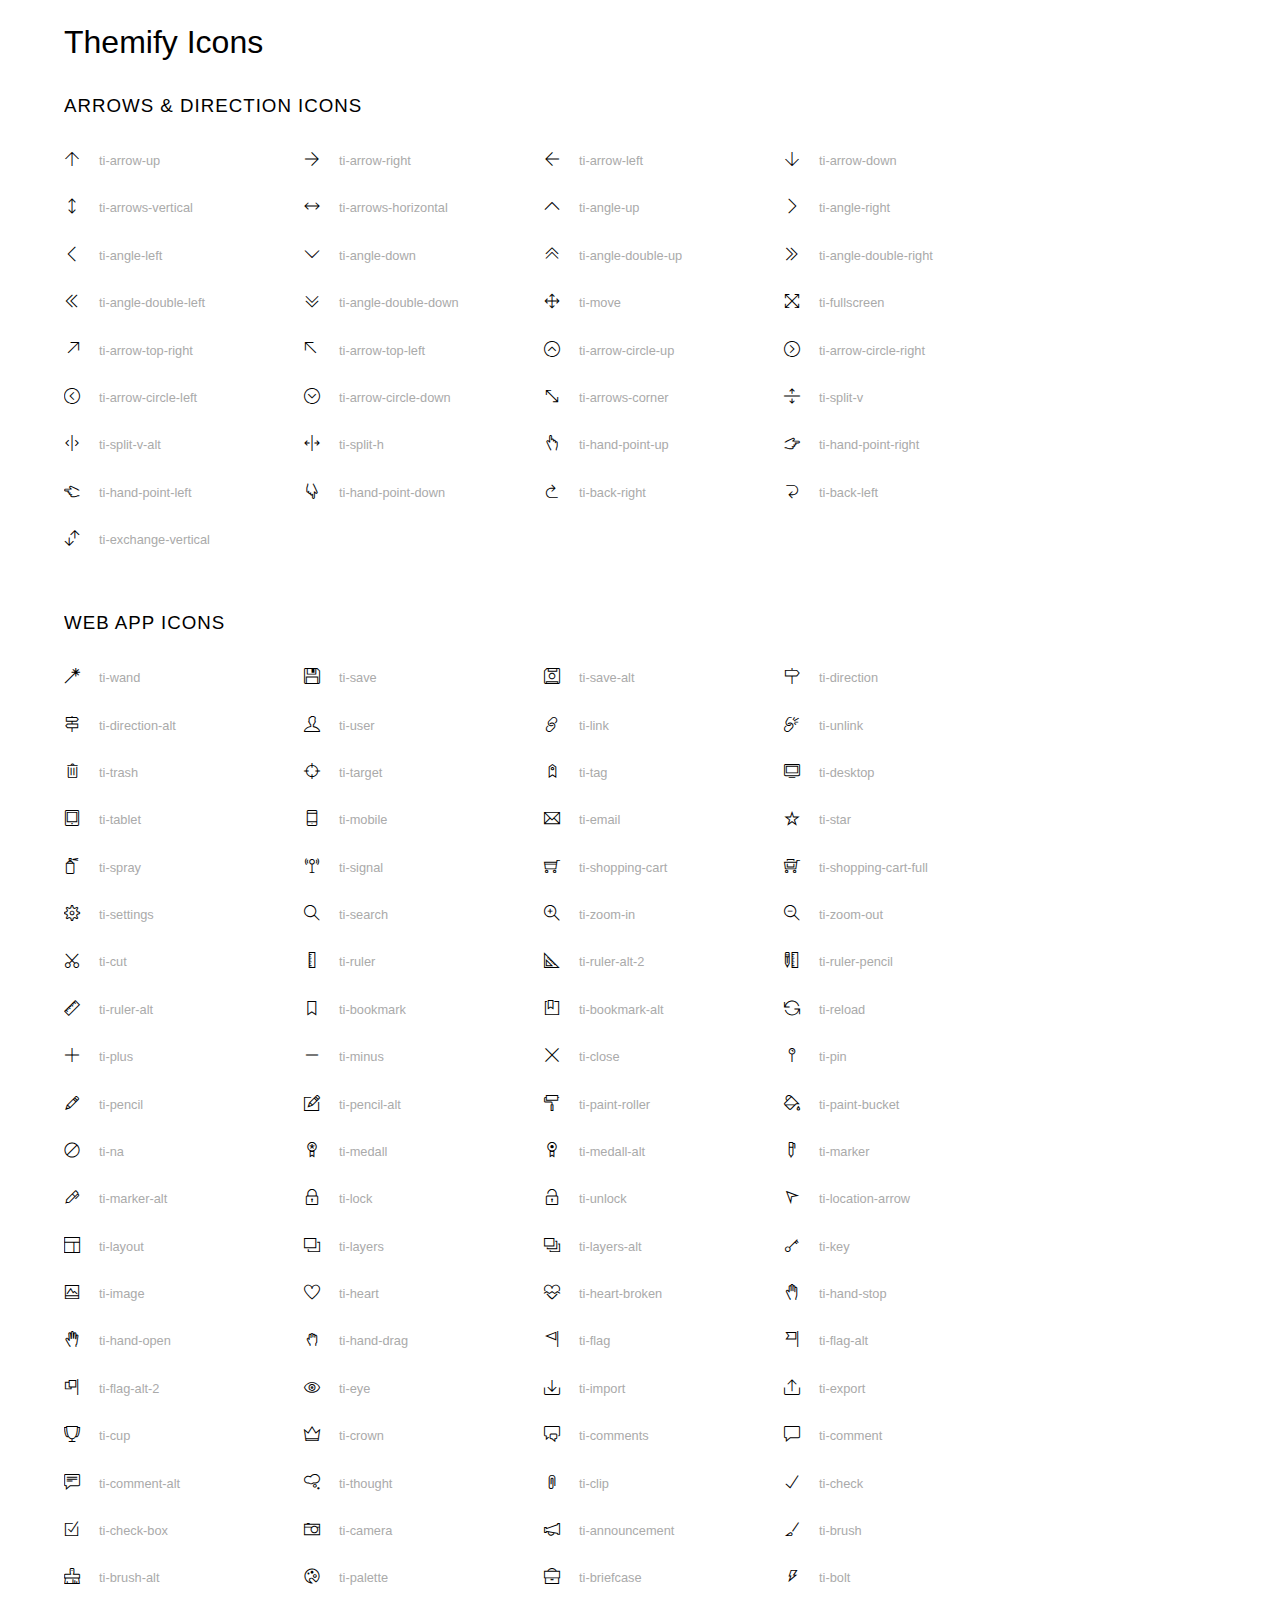
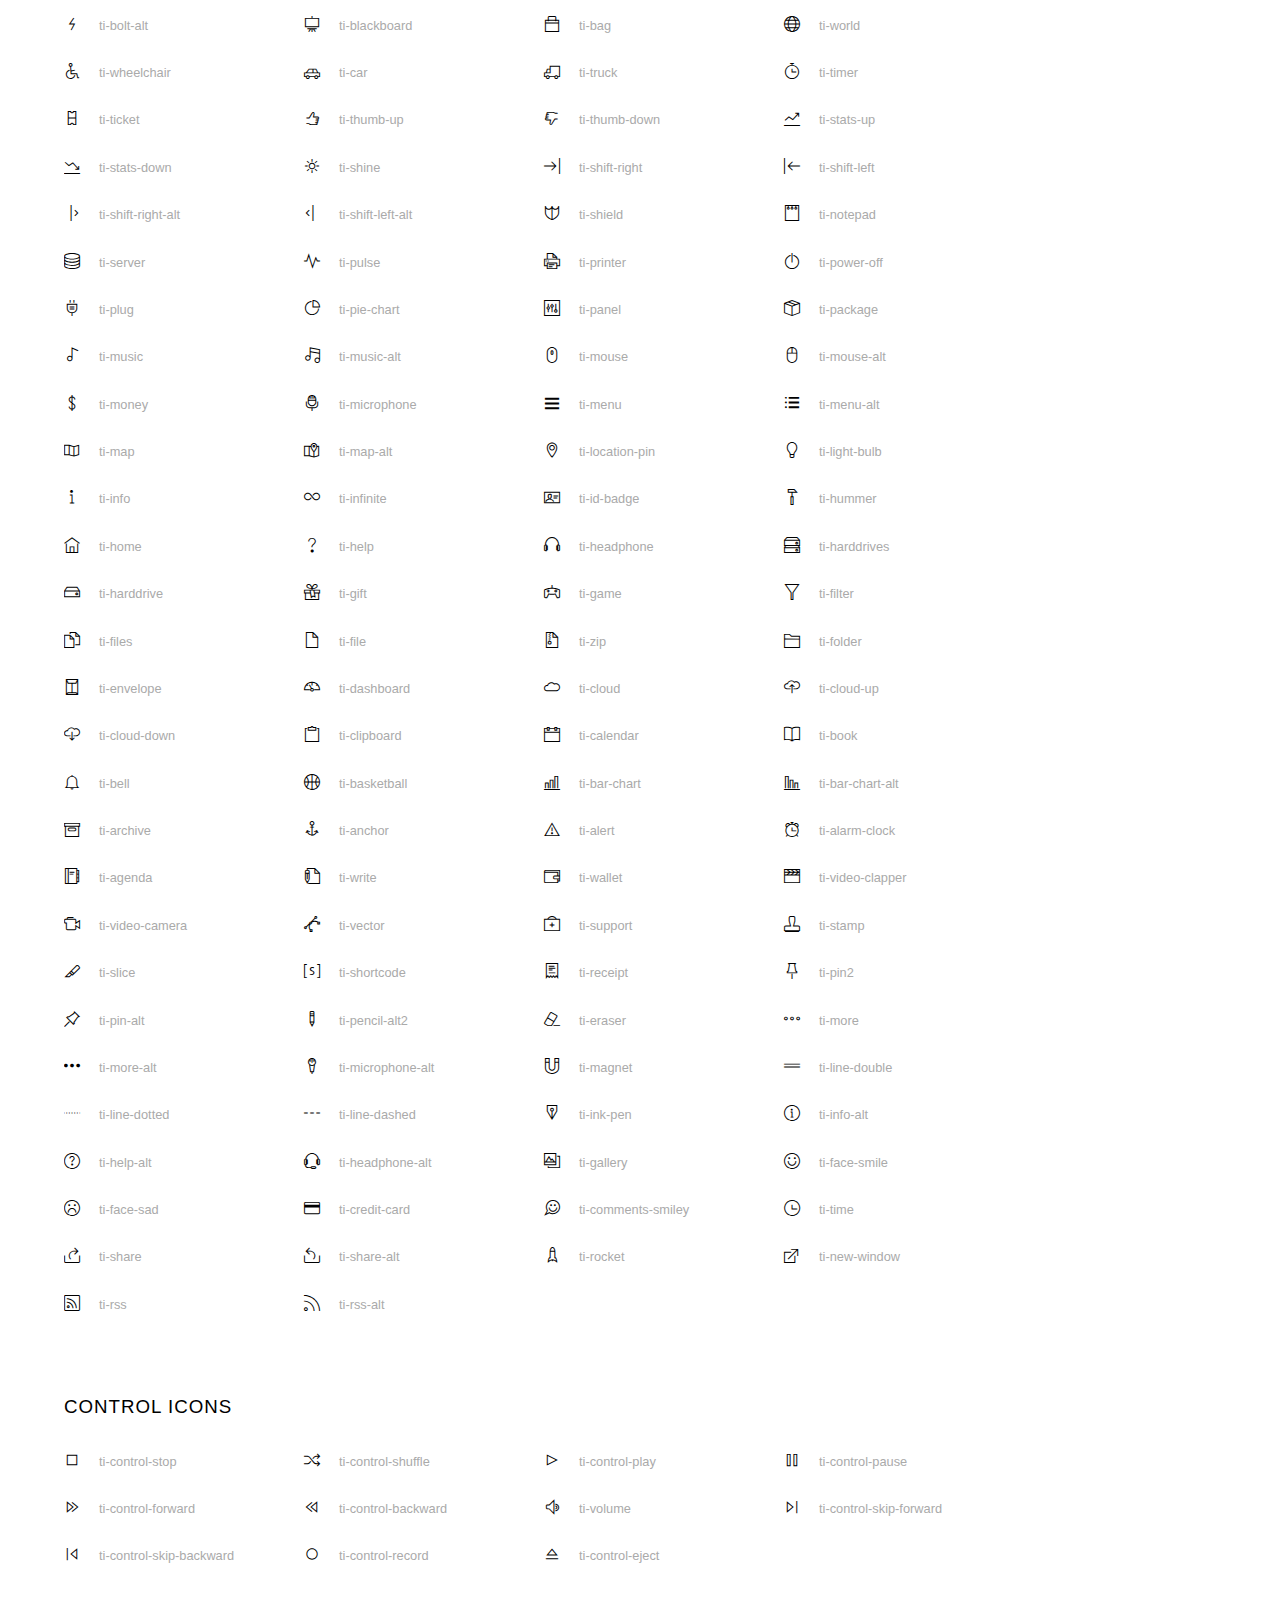
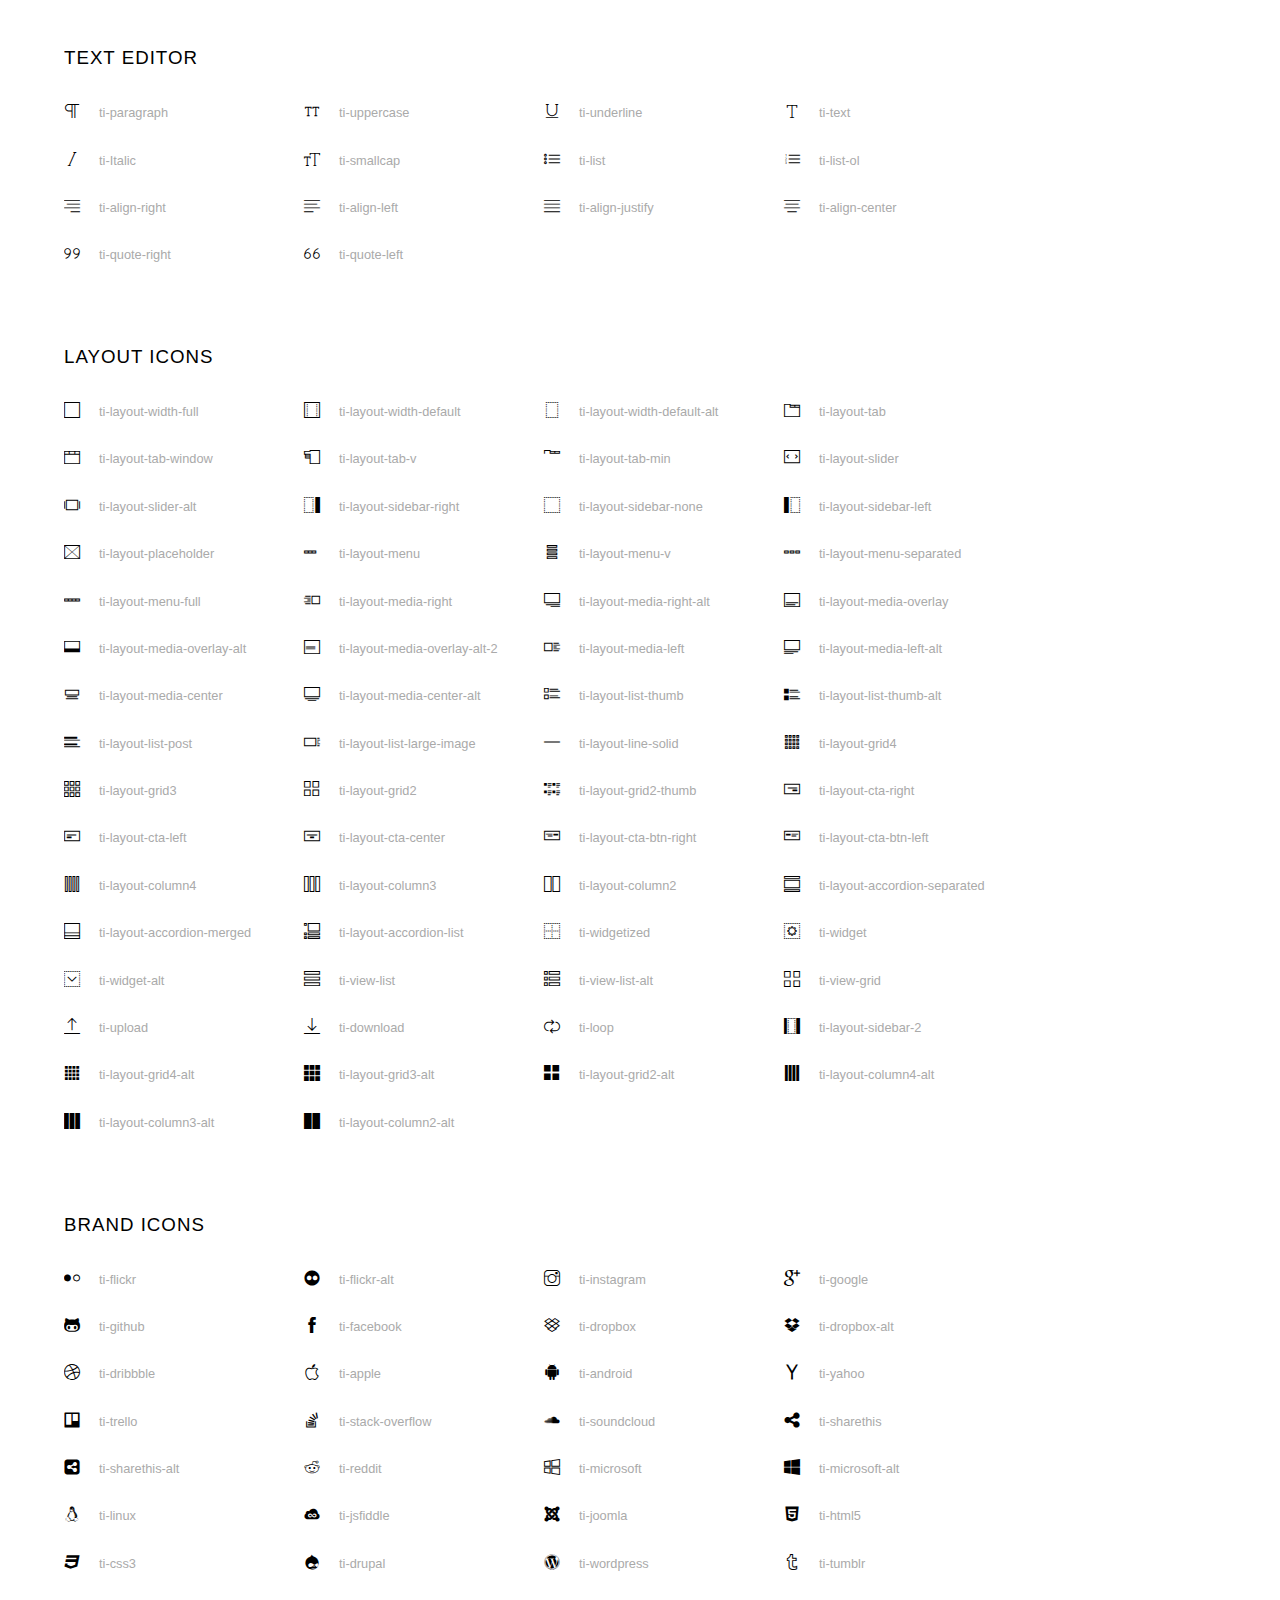
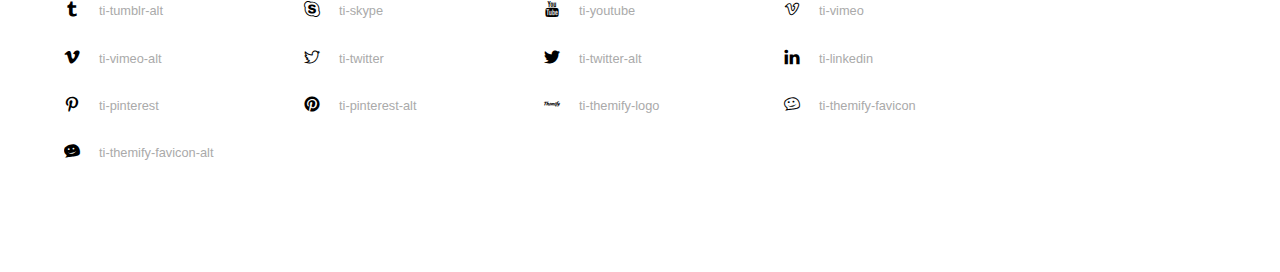
<file: theband2 themifi/asser/themify-icons-font/themify-icons/index.html>
<!doctype html>
<html>
<head>
	<meta charset="utf-8">
	<title>Themify Icon Font</title>
	<meta name="viewport" content="width=device-width">
	<link rel="stylesheet" href="demo-files/demo.css">
	<link rel="stylesheet" href="themify-icons.css">
	<!--[if lt IE 8]><!-->
	<link rel="stylesheet" href="ie7/ie7.css">
	<!--<![endif]-->
</head>
<body>
	<h1>Themify Icons</h1>

	<div class="icon-section">

		<div class="icon-section">
			<h3>Arrows &amp; Direction Icons </h3>

			<div class="icon-container">
				<span class="ti-arrow-up"></span><span class="icon-name"> ti-arrow-up</span>
			</div>
			<div class="icon-container">
				<span class="ti-arrow-right"></span><span class="icon-name"> ti-arrow-right</span>
			</div>
			<div class="icon-container">
				<span class="ti-arrow-left"></span><span class="icon-name"> ti-arrow-left</span>
			</div>
			<div class="icon-container">
				<span class="ti-arrow-down"></span><span class="icon-name"> ti-arrow-down</span>
			</div>
			<div class="icon-container">
				<span class="ti-arrows-vertical"></span><span class="icon-name"> ti-arrows-vertical</span>
			</div>
			<div class="icon-container">
				<span class="ti-arrows-horizontal"></span><span class="icon-name"> ti-arrows-horizontal</span>
			</div>
			<div class="icon-container">
				<span class="ti-angle-up"></span><span class="icon-name"> ti-angle-up</span>
			</div>
			<div class="icon-container">
				<span class="ti-angle-right"></span><span class="icon-name"> ti-angle-right</span>
			</div>
			<div class="icon-container">
				<span class="ti-angle-left"></span><span class="icon-name"> ti-angle-left</span>
			</div>
			<div class="icon-container">
				<span class="ti-angle-down"></span><span class="icon-name"> ti-angle-down</span>
			</div>	
			<div class="icon-container">
				<span class="ti-angle-double-up"></span><span class="icon-name"> ti-angle-double-up</span>
			</div>
			<div class="icon-container">
				<span class="ti-angle-double-right"></span><span class="icon-name"> ti-angle-double-right</span>
			</div>
			<div class="icon-container">
				<span class="ti-angle-double-left"></span><span class="icon-name"> ti-angle-double-left</span>
			</div>
			<div class="icon-container">
				<span class="ti-angle-double-down"></span><span class="icon-name"> ti-angle-double-down</span>
			</div>					
			<div class="icon-container">
				<span class="ti-move"></span><span class="icon-name"> ti-move</span>
			</div>
			<div class="icon-container">
				<span class="ti-fullscreen"></span><span class="icon-name"> ti-fullscreen</span>
			</div>
			<div class="icon-container">
				<span class="ti-arrow-top-right"></span><span class="icon-name"> ti-arrow-top-right</span>
			</div>
			<div class="icon-container">
				<span class="ti-arrow-top-left"></span><span class="icon-name"> ti-arrow-top-left</span>
			</div>
			<div class="icon-container">
				<span class="ti-arrow-circle-up"></span><span class="icon-name"> ti-arrow-circle-up</span>
			</div>
			<div class="icon-container">
				<span class="ti-arrow-circle-right"></span><span class="icon-name"> ti-arrow-circle-right</span>
			</div>
			<div class="icon-container">
				<span class="ti-arrow-circle-left"></span><span class="icon-name"> ti-arrow-circle-left</span>
			</div>
			<div class="icon-container">
				<span class="ti-arrow-circle-down"></span><span class="icon-name"> ti-arrow-circle-down</span>
			</div>
			<div class="icon-container">
				<span class="ti-arrows-corner"></span><span class="icon-name"> ti-arrows-corner</span>
			</div>
			<div class="icon-container">
				<span class="ti-split-v"></span><span class="icon-name"> ti-split-v</span>
			</div>

			<div class="icon-container">
				<span class="ti-split-v-alt"></span><span class="icon-name"> ti-split-v-alt</span>
			</div>
			<div class="icon-container">
				<span class="ti-split-h"></span><span class="icon-name"> ti-split-h</span>
			</div>
			<div class="icon-container">
				<span class="ti-hand-point-up"></span><span class="icon-name"> ti-hand-point-up</span>
			</div>
			<div class="icon-container">
				<span class="ti-hand-point-right"></span><span class="icon-name"> ti-hand-point-right</span>
			</div>
			<div class="icon-container">
				<span class="ti-hand-point-left"></span><span class="icon-name"> ti-hand-point-left</span>
			</div>
			<div class="icon-container">
				<span class="ti-hand-point-down"></span><span class="icon-name"> ti-hand-point-down</span>
			</div>
			<div class="icon-container">
				<span class="ti-back-right"></span><span class="icon-name"> ti-back-right</span>
			</div>
			<div class="icon-container">
				<span class="ti-back-left"></span><span class="icon-name"> ti-back-left</span>
			</div>
			<div class="icon-container">
				<span class="ti-exchange-vertical"></span><span class="icon-name"> ti-exchange-vertical</span>
			</div>

		</div> <!-- Arrows Icons -->



		<h3>Web App Icons</h3>
		
		<div class="icon-section">

			<div class="icon-container">
				<span class="ti-wand"></span><span class="icon-name"> ti-wand</span>
			</div>
			<div class="icon-container">
				<span class="ti-save"></span><span class="icon-name"> ti-save</span>
			</div>
			<div class="icon-container">
				<span class="ti-save-alt"></span><span class="icon-name"> ti-save-alt</span>
			</div>

			<div class="icon-container">
				<span class="ti-direction"></span><span class="icon-name"> ti-direction</span>
			</div>
			<div class="icon-container">
				<span class="ti-direction-alt"></span><span class="icon-name"> ti-direction-alt</span>
			</div>
			<div class="icon-container">
				<span class="ti-user"></span><span class="icon-name"> ti-user</span>
			</div>
			<div class="icon-container">
				<span class="ti-link"></span><span class="icon-name"> ti-link</span>
			</div>
			<div class="icon-container">
				<span class="ti-unlink"></span><span class="icon-name"> ti-unlink</span>
			</div>
			<div class="icon-container">
				<span class="ti-trash"></span><span class="icon-name"> ti-trash</span>
			</div>
			<div class="icon-container">
				<span class="ti-target"></span><span class="icon-name"> ti-target</span>
			</div>
			<div class="icon-container">
				<span class="ti-tag"></span><span class="icon-name"> ti-tag</span>
			</div>
			<div class="icon-container">
				<span class="ti-desktop"></span><span class="icon-name"> ti-desktop</span>
			</div>
			<div class="icon-container">
				<span class="ti-tablet"></span><span class="icon-name"> ti-tablet</span>
			</div>
			<div class="icon-container">
				<span class="ti-mobile"></span><span class="icon-name"> ti-mobile</span>
			</div>
			<div class="icon-container">
				<span class="ti-email"></span><span class="icon-name"> ti-email</span>
			</div>	
			<div class="icon-container">
				<span class="ti-star"></span><span class="icon-name"> ti-star</span>
			</div>
			<div class="icon-container">
				<span class="ti-spray"></span><span class="icon-name"> ti-spray</span>
			</div>
			<div class="icon-container">
				<span class="ti-signal"></span><span class="icon-name"> ti-signal</span>
			</div>
			<div class="icon-container">
				<span class="ti-shopping-cart"></span><span class="icon-name"> ti-shopping-cart</span>
			</div>
			<div class="icon-container">
				<span class="ti-shopping-cart-full"></span><span class="icon-name"> ti-shopping-cart-full</span>
			</div>
			<div class="icon-container">
				<span class="ti-settings"></span><span class="icon-name"> ti-settings</span>
			</div>
			<div class="icon-container">
				<span class="ti-search"></span><span class="icon-name"> ti-search</span>
			</div>
			<div class="icon-container">
				<span class="ti-zoom-in"></span><span class="icon-name"> ti-zoom-in</span>
			</div>
			<div class="icon-container">
				<span class="ti-zoom-out"></span><span class="icon-name"> ti-zoom-out</span>
			</div>
			<div class="icon-container">
				<span class="ti-cut"></span><span class="icon-name"> ti-cut</span>
			</div>
			<div class="icon-container">
				<span class="ti-ruler"></span><span class="icon-name"> ti-ruler</span>
			</div>
			<div class="icon-container">
				<span class="ti-ruler-alt-2"></span><span class="icon-name"> ti-ruler-alt-2</span>
			</div>			
			<div class="icon-container">
				<span class="ti-ruler-pencil"></span><span class="icon-name"> ti-ruler-pencil</span>
			</div>
			<div class="icon-container">
				<span class="ti-ruler-alt"></span><span class="icon-name"> ti-ruler-alt</span>
			</div>
			<div class="icon-container">
				<span class="ti-bookmark"></span><span class="icon-name"> ti-bookmark</span>
			</div>
			<div class="icon-container">
				<span class="ti-bookmark-alt"></span><span class="icon-name"> ti-bookmark-alt</span>
			</div>
			<div class="icon-container">
				<span class="ti-reload"></span><span class="icon-name"> ti-reload</span>
			</div>
			<div class="icon-container">
				<span class="ti-plus"></span><span class="icon-name"> ti-plus</span>
			</div>
			<div class="icon-container">
				<span class="ti-minus"></span><span class="icon-name"> ti-minus</span>
			</div>
			<div class="icon-container">
				<span class="ti-close"></span><span class="icon-name"> ti-close</span>
			</div>			
			<div class="icon-container">
				<span class="ti-pin"></span><span class="icon-name"> ti-pin</span>
			</div>
			<div class="icon-container">
				<span class="ti-pencil"></span><span class="icon-name"> ti-pencil</span>
			</div>
					
		  	<div class="icon-container">
				<span class="ti-pencil-alt"></span><span class="icon-name"> ti-pencil-alt</span>
			</div>
			<div class="icon-container">
				<span class="ti-paint-roller"></span><span class="icon-name"> ti-paint-roller</span>
			</div>
			<div class="icon-container">
				<span class="ti-paint-bucket"></span><span class="icon-name"> ti-paint-bucket</span>
			</div>
			<div class="icon-container">
				<span class="ti-na"></span><span class="icon-name"> ti-na</span>
			</div>
			<div class="icon-container">
				<span class="ti-medall"></span><span class="icon-name"> ti-medall</span>
			</div>
			<div class="icon-container">
				<span class="ti-medall-alt"></span><span class="icon-name"> ti-medall-alt</span>
			</div>
			<div class="icon-container">
				<span class="ti-marker"></span><span class="icon-name"> ti-marker</span>
			</div>
			<div class="icon-container">
				<span class="ti-marker-alt"></span><span class="icon-name"> ti-marker-alt</span>
			</div>

			<div class="icon-container">
				<span class="ti-lock"></span><span class="icon-name"> ti-lock</span>
			</div>
			<div class="icon-container">
				<span class="ti-unlock"></span><span class="icon-name"> ti-unlock</span>
			</div>
			<div class="icon-container">
				<span class="ti-location-arrow"></span><span class="icon-name"> ti-location-arrow</span>
			</div>
			<div class="icon-container">
				<span class="ti-layout"></span><span class="icon-name"> ti-layout</span>
			</div>
			<div class="icon-container">
				<span class="ti-layers"></span><span class="icon-name"> ti-layers</span>
			</div>
			<div class="icon-container">
				<span class="ti-layers-alt"></span><span class="icon-name"> ti-layers-alt</span>
			</div>
			<div class="icon-container">
				<span class="ti-key"></span><span class="icon-name"> ti-key</span>
			</div>
			<div class="icon-container">
				<span class="ti-image"></span><span class="icon-name"> ti-image</span>
			</div>
			<div class="icon-container">
				<span class="ti-heart"></span><span class="icon-name"> ti-heart</span>
			</div>
			<div class="icon-container">
				<span class="ti-heart-broken"></span><span class="icon-name"> ti-heart-broken</span>
			</div>
			<div class="icon-container">
				<span class="ti-hand-stop"></span><span class="icon-name"> ti-hand-stop</span>
			</div>
			<div class="icon-container">
				<span class="ti-hand-open"></span><span class="icon-name"> ti-hand-open</span>
			</div>
			<div class="icon-container">
				<span class="ti-hand-drag"></span><span class="icon-name"> ti-hand-drag</span>
			</div>
			<div class="icon-container">
				<span class="ti-flag"></span><span class="icon-name"> ti-flag</span>
			</div>
			<div class="icon-container">
				<span class="ti-flag-alt"></span><span class="icon-name"> ti-flag-alt</span>
			</div>
			<div class="icon-container">
				<span class="ti-flag-alt-2"></span><span class="icon-name"> ti-flag-alt-2</span>
			</div>
			<div class="icon-container">
				<span class="ti-eye"></span><span class="icon-name"> ti-eye</span>
			</div>
			<div class="icon-container">
				<span class="ti-import"></span><span class="icon-name"> ti-import</span>
			</div>			
			<div class="icon-container">
				<span class="ti-export"></span><span class="icon-name"> ti-export</span>
			</div>
			<div class="icon-container">
				<span class="ti-cup"></span><span class="icon-name"> ti-cup</span>
			</div>
			<div class="icon-container">
				<span class="ti-crown"></span><span class="icon-name"> ti-crown</span>
			</div>
			<div class="icon-container">
				<span class="ti-comments"></span><span class="icon-name"> ti-comments</span>
			</div>
			<div class="icon-container">
				<span class="ti-comment"></span><span class="icon-name"> ti-comment</span>
			</div>
			<div class="icon-container">
				<span class="ti-comment-alt"></span><span class="icon-name"> ti-comment-alt</span>
			</div>
			<div class="icon-container">
				<span class="ti-thought"></span><span class="icon-name"> ti-thought</span>
			</div>			
			<div class="icon-container">
				<span class="ti-clip"></span><span class="icon-name"> ti-clip</span>
			</div>

			<div class="icon-container">
				<span class="ti-check"></span><span class="icon-name"> ti-check</span>
			</div>
			<div class="icon-container">
				<span class="ti-check-box"></span><span class="icon-name"> ti-check-box</span>
			</div>
			<div class="icon-container">
				<span class="ti-camera"></span><span class="icon-name"> ti-camera</span>
			</div>
			<div class="icon-container">
				<span class="ti-announcement"></span><span class="icon-name"> ti-announcement</span>
			</div>
			<div class="icon-container">
				<span class="ti-brush"></span><span class="icon-name"> ti-brush</span>
			</div>
			<div class="icon-container">
				<span class="ti-brush-alt"></span><span class="icon-name"> ti-brush-alt</span>
			</div>
			<div class="icon-container">
				<span class="ti-palette"></span><span class="icon-name"> ti-palette</span>
			</div>			
			<div class="icon-container">
				<span class="ti-briefcase"></span><span class="icon-name"> ti-briefcase</span>
			</div>
			<div class="icon-container">
				<span class="ti-bolt"></span><span class="icon-name"> ti-bolt</span>
			</div>
			<div class="icon-container">
				<span class="ti-bolt-alt"></span><span class="icon-name"> ti-bolt-alt</span>
			</div>
			<div class="icon-container">
				<span class="ti-blackboard"></span><span class="icon-name"> ti-blackboard</span>
			</div>
			<div class="icon-container">
				<span class="ti-bag"></span><span class="icon-name"> ti-bag</span>
			</div>
			<div class="icon-container">
				<span class="ti-world"></span><span class="icon-name"> ti-world</span>
			</div>
			<div class="icon-container">
				<span class="ti-wheelchair"></span><span class="icon-name"> ti-wheelchair</span>
			</div>
			<div class="icon-container">
				<span class="ti-car"></span><span class="icon-name"> ti-car</span>
			</div>
			<div class="icon-container">
				<span class="ti-truck"></span><span class="icon-name"> ti-truck</span>
			</div>
			<div class="icon-container">
				<span class="ti-timer"></span><span class="icon-name"> ti-timer</span>
			</div>
			<div class="icon-container">
				<span class="ti-ticket"></span><span class="icon-name"> ti-ticket</span>
			</div>
			<div class="icon-container">
				<span class="ti-thumb-up"></span><span class="icon-name"> ti-thumb-up</span>
			</div>
			<div class="icon-container">
				<span class="ti-thumb-down"></span><span class="icon-name"> ti-thumb-down</span>
			</div>

			<div class="icon-container">
				<span class="ti-stats-up"></span><span class="icon-name"> ti-stats-up</span>
			</div>
			<div class="icon-container">
				<span class="ti-stats-down"></span><span class="icon-name"> ti-stats-down</span>
			</div>
			<div class="icon-container">
				<span class="ti-shine"></span><span class="icon-name"> ti-shine</span>
			</div>
			<div class="icon-container">
				<span class="ti-shift-right"></span><span class="icon-name"> ti-shift-right</span>
			</div>
			<div class="icon-container">
				<span class="ti-shift-left"></span><span class="icon-name"> ti-shift-left</span>
			</div>

			<div class="icon-container">
				<span class="ti-shift-right-alt"></span><span class="icon-name"> ti-shift-right-alt</span>
			</div>
			<div class="icon-container">
				<span class="ti-shift-left-alt"></span><span class="icon-name"> ti-shift-left-alt</span>
			</div>
			<div class="icon-container">
				<span class="ti-shield"></span><span class="icon-name"> ti-shield</span>
			</div>
			<div class="icon-container">
				<span class="ti-notepad"></span><span class="icon-name"> ti-notepad</span>
			</div>
			<div class="icon-container">
				<span class="ti-server"></span><span class="icon-name"> ti-server</span>
			</div>

			<div class="icon-container">
				<span class="ti-pulse"></span><span class="icon-name"> ti-pulse</span>
			</div>
			<div class="icon-container">
				<span class="ti-printer"></span><span class="icon-name"> ti-printer</span>
			</div>
			<div class="icon-container">
				<span class="ti-power-off"></span><span class="icon-name"> ti-power-off</span>
			</div>
			<div class="icon-container">
				<span class="ti-plug"></span><span class="icon-name"> ti-plug</span>
			</div>
			<div class="icon-container">
				<span class="ti-pie-chart"></span><span class="icon-name"> ti-pie-chart</span>
			</div>

			<div class="icon-container">
				<span class="ti-panel"></span><span class="icon-name"> ti-panel</span>
			</div>
			<div class="icon-container">
				<span class="ti-package"></span><span class="icon-name"> ti-package</span>
			</div>
			<div class="icon-container">
				<span class="ti-music"></span><span class="icon-name"> ti-music</span>
			</div>
			<div class="icon-container">
				<span class="ti-music-alt"></span><span class="icon-name"> ti-music-alt</span>
			</div>
			<div class="icon-container">
				<span class="ti-mouse"></span><span class="icon-name"> ti-mouse</span>
			</div>
			<div class="icon-container">
				<span class="ti-mouse-alt"></span><span class="icon-name"> ti-mouse-alt</span>
			</div>
			<div class="icon-container">
				<span class="ti-money"></span><span class="icon-name"> ti-money</span>
			</div>
			<div class="icon-container">
				<span class="ti-microphone"></span><span class="icon-name"> ti-microphone</span>
			</div>
			<div class="icon-container">
				<span class="ti-menu"></span><span class="icon-name"> ti-menu</span>
			</div>
			<div class="icon-container">
				<span class="ti-menu-alt"></span><span class="icon-name"> ti-menu-alt</span>
			</div>
			<div class="icon-container">
				<span class="ti-map"></span><span class="icon-name"> ti-map</span>
			</div>
			<div class="icon-container">
				<span class="ti-map-alt"></span><span class="icon-name"> ti-map-alt</span>
			</div>

			<div class="icon-container">
				<span class="ti-location-pin"></span><span class="icon-name"> ti-location-pin</span>
			</div>

			<div class="icon-container">
				<span class="ti-light-bulb"></span><span class="icon-name"> ti-light-bulb</span>
			</div>
			<div class="icon-container">
				<span class="ti-info"></span><span class="icon-name"> ti-info</span>
			</div>
			<div class="icon-container">
				<span class="ti-infinite"></span><span class="icon-name"> ti-infinite</span>
			</div>
			<div class="icon-container">
				<span class="ti-id-badge"></span><span class="icon-name"> ti-id-badge</span>
			</div>
			<div class="icon-container">
				<span class="ti-hummer"></span><span class="icon-name"> ti-hummer</span>
			</div>
			<div class="icon-container">
				<span class="ti-home"></span><span class="icon-name"> ti-home</span>
			</div>
			<div class="icon-container">
				<span class="ti-help"></span><span class="icon-name"> ti-help</span>
			</div>
			<div class="icon-container">
				<span class="ti-headphone"></span><span class="icon-name"> ti-headphone</span>
			</div>
			<div class="icon-container">
				<span class="ti-harddrives"></span><span class="icon-name"> ti-harddrives</span>
			</div>
			<div class="icon-container">
				<span class="ti-harddrive"></span><span class="icon-name"> ti-harddrive</span>
			</div>
			<div class="icon-container">
				<span class="ti-gift"></span><span class="icon-name"> ti-gift</span>
			</div>
			<div class="icon-container">
				<span class="ti-game"></span><span class="icon-name"> ti-game</span>
			</div>
			<div class="icon-container">
				<span class="ti-filter"></span><span class="icon-name"> ti-filter</span>
			</div>
			<div class="icon-container">
				<span class="ti-files"></span><span class="icon-name"> ti-files</span>
			</div>
			<div class="icon-container">
				<span class="ti-file"></span><span class="icon-name"> ti-file</span>
			</div>
			<div class="icon-container">
				<span class="ti-zip"></span><span class="icon-name"> ti-zip</span>
			</div>
			<div class="icon-container">
				<span class="ti-folder"></span><span class="icon-name"> ti-folder</span>
			</div>			
			<div class="icon-container">
				<span class="ti-envelope"></span><span class="icon-name"> ti-envelope</span>
			</div>


			<div class="icon-container">
				<span class="ti-dashboard"></span><span class="icon-name"> ti-dashboard</span>
			</div>
			<div class="icon-container">
				<span class="ti-cloud"></span><span class="icon-name"> ti-cloud</span>
			</div>
			<div class="icon-container">
				<span class="ti-cloud-up"></span><span class="icon-name"> ti-cloud-up</span>
			</div>
			<div class="icon-container">
				<span class="ti-cloud-down"></span><span class="icon-name"> ti-cloud-down</span>
			</div>
			<div class="icon-container">
				<span class="ti-clipboard"></span><span class="icon-name"> ti-clipboard</span>
			</div>
			<div class="icon-container">
				<span class="ti-calendar"></span><span class="icon-name"> ti-calendar</span>
			</div>
			<div class="icon-container">
				<span class="ti-book"></span><span class="icon-name"> ti-book</span>
			</div>
			<div class="icon-container">
				<span class="ti-bell"></span><span class="icon-name"> ti-bell</span>
			</div>
			<div class="icon-container">
				<span class="ti-basketball"></span><span class="icon-name"> ti-basketball</span>
			</div>
			<div class="icon-container">
				<span class="ti-bar-chart"></span><span class="icon-name"> ti-bar-chart</span>
			</div>
			<div class="icon-container">
				<span class="ti-bar-chart-alt"></span><span class="icon-name"> ti-bar-chart-alt</span>
			</div>


			<div class="icon-container">
				<span class="ti-archive"></span><span class="icon-name"> ti-archive</span>
			</div>
			<div class="icon-container">
				<span class="ti-anchor"></span><span class="icon-name"> ti-anchor</span>
			</div>

			<div class="icon-container">
				<span class="ti-alert"></span><span class="icon-name"> ti-alert</span>
			</div>
			<div class="icon-container">
				<span class="ti-alarm-clock"></span><span class="icon-name"> ti-alarm-clock</span>
			</div>
			<div class="icon-container">
				<span class="ti-agenda"></span><span class="icon-name"> ti-agenda</span>
			</div>
			<div class="icon-container">
				<span class="ti-write"></span><span class="icon-name"> ti-write</span>
			</div>

			<div class="icon-container">
				<span class="ti-wallet"></span><span class="icon-name"> ti-wallet</span>
			</div>
			<div class="icon-container">
				<span class="ti-video-clapper"></span><span class="icon-name"> ti-video-clapper</span>
			</div>
			<div class="icon-container">
				<span class="ti-video-camera"></span><span class="icon-name"> ti-video-camera</span>
			</div>
			<div class="icon-container">
				<span class="ti-vector"></span><span class="icon-name"> ti-vector</span>
			</div>

			<div class="icon-container">
				<span class="ti-support"></span><span class="icon-name"> ti-support</span>
			</div>
			<div class="icon-container">
				<span class="ti-stamp"></span><span class="icon-name"> ti-stamp</span>
			</div>
			<div class="icon-container">
				<span class="ti-slice"></span><span class="icon-name"> ti-slice</span>
			</div>
			<div class="icon-container">
				<span class="ti-shortcode"></span><span class="icon-name"> ti-shortcode</span>
			</div>
			<div class="icon-container">
				<span class="ti-receipt"></span><span class="icon-name"> ti-receipt</span>
			</div>
			<div class="icon-container">
				<span class="ti-pin2"></span><span class="icon-name"> ti-pin2</span>
			</div>
			<div class="icon-container">
				<span class="ti-pin-alt"></span><span class="icon-name"> ti-pin-alt</span>
			</div>
			<div class="icon-container">
				<span class="ti-pencil-alt2"></span><span class="icon-name"> ti-pencil-alt2</span>
			</div>
			<div class="icon-container">
				<span class="ti-eraser"></span><span class="icon-name"> ti-eraser</span>
			</div>			
			<div class="icon-container">
				<span class="ti-more"></span><span class="icon-name"> ti-more</span>
			</div>
			<div class="icon-container">
				<span class="ti-more-alt"></span><span class="icon-name"> ti-more-alt</span>
			</div>
			<div class="icon-container">
				<span class="ti-microphone-alt"></span><span class="icon-name"> ti-microphone-alt</span>
			</div>
			<div class="icon-container">
				<span class="ti-magnet"></span><span class="icon-name"> ti-magnet</span>
			</div>
			<div class="icon-container">
				<span class="ti-line-double"></span><span class="icon-name"> ti-line-double</span>
			</div>
			<div class="icon-container">
				<span class="ti-line-dotted"></span><span class="icon-name"> ti-line-dotted</span>
			</div>
			<div class="icon-container">
				<span class="ti-line-dashed"></span><span class="icon-name"> ti-line-dashed</span>
			</div>

			<div class="icon-container">
				<span class="ti-ink-pen"></span><span class="icon-name"> ti-ink-pen</span>
			</div>
			<div class="icon-container">
				<span class="ti-info-alt"></span><span class="icon-name"> ti-info-alt</span>
			</div>
			<div class="icon-container">
				<span class="ti-help-alt"></span><span class="icon-name"> ti-help-alt</span>
			</div>
			<div class="icon-container">
				<span class="ti-headphone-alt"></span><span class="icon-name"> ti-headphone-alt</span>
			</div>

			<div class="icon-container">
				<span class="ti-gallery"></span><span class="icon-name"> ti-gallery</span>
			</div>
			<div class="icon-container">
				<span class="ti-face-smile"></span><span class="icon-name"> ti-face-smile</span>
			</div>
			<div class="icon-container">
				<span class="ti-face-sad"></span><span class="icon-name"> ti-face-sad</span>
			</div>
			<div class="icon-container">
				<span class="ti-credit-card"></span><span class="icon-name"> ti-credit-card</span>
			</div>
			<div class="icon-container">
				<span class="ti-comments-smiley"></span><span class="icon-name"> ti-comments-smiley</span>
			</div>
			<div class="icon-container">
				<span class="ti-time"></span><span class="icon-name"> ti-time</span>
			</div>
			<div class="icon-container">
				<span class="ti-share"></span><span class="icon-name"> ti-share</span>
			</div>
			<div class="icon-container">
				<span class="ti-share-alt"></span><span class="icon-name"> ti-share-alt</span>
			</div>
			<div class="icon-container">
				<span class="ti-rocket"></span><span class="icon-name"> ti-rocket</span>
			</div>

			<div class="icon-container">
				<span class="ti-new-window"></span><span class="icon-name"> ti-new-window</span>
			</div>

			<div class="icon-container">
				<span class="ti-rss"></span><span class="icon-name"> ti-rss</span>
			</div>

			<div class="icon-container">
				<span class="ti-rss-alt"></span><span class="icon-name"> ti-rss-alt</span>
			</div>
			
		</div><!-- Web App Icons -->


		<div class="icon-section">
			<h3>Control Icons</h3>
			<div class="icon-container">
				<span class="ti-control-stop"></span><span class="icon-name"> ti-control-stop</span>
			</div>
			<div class="icon-container">
				<span class="ti-control-shuffle"></span><span class="icon-name"> ti-control-shuffle</span>
			</div>
			<div class="icon-container">
				<span class="ti-control-play"></span><span class="icon-name"> ti-control-play</span>
			</div>
			<div class="icon-container">
				<span class="ti-control-pause"></span><span class="icon-name"> ti-control-pause</span>
			</div>
			<div class="icon-container">
				<span class="ti-control-forward"></span><span class="icon-name"> ti-control-forward</span>
			</div>
			<div class="icon-container">
				<span class="ti-control-backward"></span><span class="icon-name"> ti-control-backward</span>
			</div>	
			<div class="icon-container">
				<span class="ti-volume"></span><span class="icon-name"> ti-volume</span>
			</div>
			<div class="icon-container">
				<span class="ti-control-skip-forward"></span><span class="icon-name"> ti-control-skip-forward</span>
			</div>
			<div class="icon-container">
				<span class="ti-control-skip-backward"></span><span class="icon-name"> ti-control-skip-backward</span>
			</div>
			<div class="icon-container">
				<span class="ti-control-record"></span><span class="icon-name"> ti-control-record</span>
			</div>
			<div class="icon-container">
				<span class="ti-control-eject"></span><span class="icon-name"> ti-control-eject</span>
			</div>			
		</div> <!-- Control Icons -->


		<div class="icon-section">
			<h3>Text Editor</h3>

			<div class="icon-container">
				<span class="ti-paragraph"></span><span class="icon-name"> ti-paragraph</span>
			</div>
			<div class="icon-container">
				<span class="ti-uppercase"></span><span class="icon-name"> ti-uppercase</span>
			</div>

			<div class="icon-container">
				<span class="ti-underline"></span><span class="icon-name"> ti-underline</span>
			</div>
			<div class="icon-container">
				<span class="ti-text"></span><span class="icon-name"> ti-text</span>
			</div>
			<div class="icon-container">
				<span class="ti-Italic"></span><span class="icon-name"> ti-Italic</span>
			</div>
			<div class="icon-container">
				<span class="ti-smallcap"></span><span class="icon-name"> ti-smallcap</span>
			</div>
			<div class="icon-container">
				<span class="ti-list"></span><span class="icon-name"> ti-list</span>
			</div>
			<div class="icon-container">
				<span class="ti-list-ol"></span><span class="icon-name"> ti-list-ol</span>
			</div>
			<div class="icon-container">
				<span class="ti-align-right"></span><span class="icon-name"> ti-align-right</span>
			</div>
			<div class="icon-container">
				<span class="ti-align-left"></span><span class="icon-name"> ti-align-left</span>
			</div>
			<div class="icon-container">
				<span class="ti-align-justify"></span><span class="icon-name"> ti-align-justify</span>
			</div>
			<div class="icon-container">
				<span class="ti-align-center"></span><span class="icon-name"> ti-align-center</span>
			</div>
			<div class="icon-container">
				<span class="ti-quote-right"></span><span class="icon-name"> ti-quote-right</span>
			</div>
			<div class="icon-container">
				<span class="ti-quote-left"></span><span class="icon-name"> ti-quote-left</span>
			</div>

		</div> <!-- Text Editor -->



		<div class="icon-section">
			<h3>Layout Icons</h3>
			<div class="icon-container">
				<span class="ti-layout-width-full"></span><span class="icon-name"> ti-layout-width-full</span>
			</div>
			<div class="icon-container">
				<span class="ti-layout-width-default"></span><span class="icon-name"> ti-layout-width-default</span>
			</div>
			<div class="icon-container">
				<span class="ti-layout-width-default-alt"></span><span class="icon-name"> ti-layout-width-default-alt</span>
			</div>
			<div class="icon-container">
				<span class="ti-layout-tab"></span><span class="icon-name"> ti-layout-tab</span>
			</div>
			<div class="icon-container">
				<span class="ti-layout-tab-window"></span><span class="icon-name"> ti-layout-tab-window</span>
			</div>
			<div class="icon-container">
				<span class="ti-layout-tab-v"></span><span class="icon-name"> ti-layout-tab-v</span>
			</div>
			<div class="icon-container">
				<span class="ti-layout-tab-min"></span><span class="icon-name"> ti-layout-tab-min</span>
			</div>
			<div class="icon-container">
				<span class="ti-layout-slider"></span><span class="icon-name"> ti-layout-slider</span>
			</div>
			<div class="icon-container">
				<span class="ti-layout-slider-alt"></span><span class="icon-name"> ti-layout-slider-alt</span>
			</div>
			<div class="icon-container">
				<span class="ti-layout-sidebar-right"></span><span class="icon-name"> ti-layout-sidebar-right</span>
			</div>
			<div class="icon-container">
				<span class="ti-layout-sidebar-none"></span><span class="icon-name"> ti-layout-sidebar-none</span>
			</div>
			<div class="icon-container">
				<span class="ti-layout-sidebar-left"></span><span class="icon-name"> ti-layout-sidebar-left</span>
			</div>
			<div class="icon-container">
				<span class="ti-layout-placeholder"></span><span class="icon-name"> ti-layout-placeholder</span>
			</div>
			<div class="icon-container">
				<span class="ti-layout-menu"></span><span class="icon-name"> ti-layout-menu</span>
			</div>
			<div class="icon-container">
				<span class="ti-layout-menu-v"></span><span class="icon-name"> ti-layout-menu-v</span>
			</div>
			<div class="icon-container">
				<span class="ti-layout-menu-separated"></span><span class="icon-name"> ti-layout-menu-separated</span>
			</div>
			<div class="icon-container">
				<span class="ti-layout-menu-full"></span><span class="icon-name"> ti-layout-menu-full</span>
			</div>
			<div class="icon-container">
				<span class="ti-layout-media-right"></span><span class="icon-name"> ti-layout-media-right</span>
			</div>
			<div class="icon-container">
				<span class="ti-layout-media-right-alt"></span><span class="icon-name"> ti-layout-media-right-alt</span>
			</div>
			<div class="icon-container">
				<span class="ti-layout-media-overlay"></span><span class="icon-name"> ti-layout-media-overlay</span>
			</div>
			<div class="icon-container">
				<span class="ti-layout-media-overlay-alt"></span><span class="icon-name"> ti-layout-media-overlay-alt</span>
			</div>
			<div class="icon-container">
				<span class="ti-layout-media-overlay-alt-2"></span><span class="icon-name"> ti-layout-media-overlay-alt-2</span>
			</div>
			<div class="icon-container">
				<span class="ti-layout-media-left"></span><span class="icon-name"> ti-layout-media-left</span>
			</div>
			<div class="icon-container">
				<span class="ti-layout-media-left-alt"></span><span class="icon-name"> ti-layout-media-left-alt</span>
			</div>
			<div class="icon-container">
				<span class="ti-layout-media-center"></span><span class="icon-name"> ti-layout-media-center</span>
			</div>
			<div class="icon-container">
				<span class="ti-layout-media-center-alt"></span><span class="icon-name"> ti-layout-media-center-alt</span>
			</div>
			<div class="icon-container">
				<span class="ti-layout-list-thumb"></span><span class="icon-name"> ti-layout-list-thumb</span>
			</div>
			<div class="icon-container">
				<span class="ti-layout-list-thumb-alt"></span><span class="icon-name"> ti-layout-list-thumb-alt</span>
			</div>
			<div class="icon-container">
				<span class="ti-layout-list-post"></span><span class="icon-name"> ti-layout-list-post</span>
			</div>
			<div class="icon-container">
				<span class="ti-layout-list-large-image"></span><span class="icon-name"> ti-layout-list-large-image</span>
			</div>
			<div class="icon-container">
				<span class="ti-layout-line-solid"></span><span class="icon-name"> ti-layout-line-solid</span>
			</div>
			<div class="icon-container">
				<span class="ti-layout-grid4"></span><span class="icon-name"> ti-layout-grid4</span>
			</div>
			<div class="icon-container">
				<span class="ti-layout-grid3"></span><span class="icon-name"> ti-layout-grid3</span>
			</div>
			<div class="icon-container">
				<span class="ti-layout-grid2"></span><span class="icon-name"> ti-layout-grid2</span>
			</div>
			<div class="icon-container">
				<span class="ti-layout-grid2-thumb"></span><span class="icon-name"> ti-layout-grid2-thumb</span>
			</div>
			<div class="icon-container">
				<span class="ti-layout-cta-right"></span><span class="icon-name"> ti-layout-cta-right</span>
			</div>
			<div class="icon-container">
				<span class="ti-layout-cta-left"></span><span class="icon-name"> ti-layout-cta-left</span>
			</div>
			<div class="icon-container">
				<span class="ti-layout-cta-center"></span><span class="icon-name"> ti-layout-cta-center</span>
			</div>
			<div class="icon-container">
				<span class="ti-layout-cta-btn-right"></span><span class="icon-name"> ti-layout-cta-btn-right</span>
			</div>
			<div class="icon-container">
				<span class="ti-layout-cta-btn-left"></span><span class="icon-name"> ti-layout-cta-btn-left</span>
			</div>
			<div class="icon-container">
				<span class="ti-layout-column4"></span><span class="icon-name"> ti-layout-column4</span>
			</div>
			<div class="icon-container">
				<span class="ti-layout-column3"></span><span class="icon-name"> ti-layout-column3</span>
			</div>
			<div class="icon-container">
				<span class="ti-layout-column2"></span><span class="icon-name"> ti-layout-column2</span>
			</div>
			<div class="icon-container">
				<span class="ti-layout-accordion-separated"></span><span class="icon-name"> ti-layout-accordion-separated</span>
			</div>
			<div class="icon-container">
				<span class="ti-layout-accordion-merged"></span><span class="icon-name"> ti-layout-accordion-merged</span>
			</div>
			<div class="icon-container">
				<span class="ti-layout-accordion-list"></span><span class="icon-name"> ti-layout-accordion-list</span>
			</div>
			<div class="icon-container">
				<span class="ti-widgetized"></span><span class="icon-name"> ti-widgetized</span>
			</div>
			<div class="icon-container">
				<span class="ti-widget"></span><span class="icon-name"> ti-widget</span>
			</div>
			<div class="icon-container">
				<span class="ti-widget-alt"></span><span class="icon-name"> ti-widget-alt</span>
			</div>
			<div class="icon-container">
				<span class="ti-view-list"></span><span class="icon-name"> ti-view-list</span>
			</div>
			<div class="icon-container">
				<span class="ti-view-list-alt"></span><span class="icon-name"> ti-view-list-alt</span>
			</div>
			<div class="icon-container">
				<span class="ti-view-grid"></span><span class="icon-name"> ti-view-grid</span>
			</div>
			<div class="icon-container">
				<span class="ti-upload"></span><span class="icon-name"> ti-upload</span>
			</div>
			<div class="icon-container">
				<span class="ti-download"></span><span class="icon-name"> ti-download</span>
			</div>	
			<div class="icon-container">
				<span class="ti-loop"></span><span class="icon-name"> ti-loop</span>
			</div>
			<div class="icon-container">
				<span class="ti-layout-sidebar-2"></span><span class="icon-name"> ti-layout-sidebar-2</span>
			</div>
			<div class="icon-container">
				<span class="ti-layout-grid4-alt"></span><span class="icon-name"> ti-layout-grid4-alt</span>
			</div>
			<div class="icon-container">
				<span class="ti-layout-grid3-alt"></span><span class="icon-name"> ti-layout-grid3-alt</span>
			</div>
			<div class="icon-container">
				<span class="ti-layout-grid2-alt"></span><span class="icon-name"> ti-layout-grid2-alt</span>
			</div>
			<div class="icon-container">
				<span class="ti-layout-column4-alt"></span><span class="icon-name"> ti-layout-column4-alt</span>
			</div>
			<div class="icon-container">
				<span class="ti-layout-column3-alt"></span><span class="icon-name"> ti-layout-column3-alt</span>
			</div>
			<div class="icon-container">
				<span class="ti-layout-column2-alt"></span><span class="icon-name"> ti-layout-column2-alt</span>
			</div>		


		</div> <!-- Layout Icons -->


		<div class="icon-section">
			<h3>Brand Icons</h3>

			<div class="icon-container">
				<span class="ti-flickr"></span><span class="icon-name"> ti-flickr</span>
			</div>
			<div class="icon-container">
				<span class="ti-flickr-alt"></span><span class="icon-name"> ti-flickr-alt</span>
			</div>			
			<div class="icon-container">
				<span class="ti-instagram"></span><span class="icon-name"> ti-instagram</span>
			</div>
			<div class="icon-container">
				<span class="ti-google"></span><span class="icon-name"> ti-google</span>
			</div>
			<div class="icon-container">
				<span class="ti-github"></span><span class="icon-name"> ti-github</span>
			</div>

			<div class="icon-container">
				<span class="ti-facebook"></span><span class="icon-name"> ti-facebook</span>
			</div>
			<div class="icon-container">
				<span class="ti-dropbox"></span><span class="icon-name"> ti-dropbox</span>
			</div>
			<div class="icon-container">
				<span class="ti-dropbox-alt"></span><span class="icon-name"> ti-dropbox-alt</span>
			</div>
			<div class="icon-container">
				<span class="ti-dribbble"></span><span class="icon-name"> ti-dribbble</span>
			</div>
			<div class="icon-container">
				<span class="ti-apple"></span><span class="icon-name"> ti-apple</span>
			</div>
			<div class="icon-container">
				<span class="ti-android"></span><span class="icon-name"> ti-android</span>
			</div>
			<div class="icon-container">
				<span class="ti-yahoo"></span><span class="icon-name"> ti-yahoo</span>
			</div>
			<div class="icon-container">
				<span class="ti-trello"></span><span class="icon-name"> ti-trello</span>
			</div>
			<div class="icon-container">
				<span class="ti-stack-overflow"></span><span class="icon-name"> ti-stack-overflow</span>
			</div>
			<div class="icon-container">
				<span class="ti-soundcloud"></span><span class="icon-name"> ti-soundcloud</span>
			</div>
			<div class="icon-container">
				<span class="ti-sharethis"></span><span class="icon-name"> ti-sharethis</span>
			</div>
			<div class="icon-container">
				<span class="ti-sharethis-alt"></span><span class="icon-name"> ti-sharethis-alt</span>
			</div>
			<div class="icon-container">
				<span class="ti-reddit"></span><span class="icon-name"> ti-reddit</span>
			</div>

			<div class="icon-container">
				<span class="ti-microsoft"></span><span class="icon-name"> ti-microsoft</span>
			</div>
			<div class="icon-container">
				<span class="ti-microsoft-alt"></span><span class="icon-name"> ti-microsoft-alt</span>
			</div>
			<div class="icon-container">
				<span class="ti-linux"></span><span class="icon-name"> ti-linux</span>
			</div>
			<div class="icon-container">
				<span class="ti-jsfiddle"></span><span class="icon-name"> ti-jsfiddle</span>
			</div>
			<div class="icon-container">
				<span class="ti-joomla"></span><span class="icon-name"> ti-joomla</span>
			</div>
			<div class="icon-container">
				<span class="ti-html5"></span><span class="icon-name"> ti-html5</span>
			</div>
			<div class="icon-container">
				<span class="ti-css3"></span><span class="icon-name"> ti-css3</span>
			</div>	
			<div class="icon-container">
				<span class="ti-drupal"></span><span class="icon-name"> ti-drupal</span>
			</div>
			<div class="icon-container">
				<span class="ti-wordpress"></span><span class="icon-name"> ti-wordpress</span>
			</div>		
			<div class="icon-container">
				<span class="ti-tumblr"></span><span class="icon-name"> ti-tumblr</span>
			</div>
			<div class="icon-container">
				<span class="ti-tumblr-alt"></span><span class="icon-name"> ti-tumblr-alt</span>
			</div>
			<div class="icon-container">
				<span class="ti-skype"></span><span class="icon-name"> ti-skype</span>
			</div>
			<div class="icon-container">
				<span class="ti-youtube"></span><span class="icon-name"> ti-youtube</span>
			</div>
			<div class="icon-container">
				<span class="ti-vimeo"></span><span class="icon-name"> ti-vimeo</span>
			</div>
			<div class="icon-container">
				<span class="ti-vimeo-alt"></span><span class="icon-name"> ti-vimeo-alt</span>
			</div>			
			<div class="icon-container">
				<span class="ti-twitter"></span><span class="icon-name"> ti-twitter</span>
			</div>
			<div class="icon-container">
				<span class="ti-twitter-alt"></span><span class="icon-name"> ti-twitter-alt</span>
			</div>
			<div class="icon-container">
				<span class="ti-linkedin"></span><span class="icon-name"> ti-linkedin</span>
			</div>
			<div class="icon-container">
				<span class="ti-pinterest"></span><span class="icon-name"> ti-pinterest</span>
			</div>

			<div class="icon-container">
				<span class="ti-pinterest-alt"></span><span class="icon-name"> ti-pinterest-alt</span>
			</div>
			<div class="icon-container">
				<span class="ti-themify-logo"></span><span class="icon-name"> ti-themify-logo</span>
			</div>
			<div class="icon-container">
				<span class="ti-themify-favicon"></span><span class="icon-name"> ti-themify-favicon</span>
			</div>
			<div class="icon-container">
				<span class="ti-themify-favicon-alt"></span><span class="icon-name"> ti-themify-favicon-alt</span>
			</div>

		</div> <!-- brand Icons -->

	</div>

</body>
</html>
</file>
<file: theband2 themifi/asser/themify-icons-font/themify-icons/demo-files/demo.css>
body {
	font: normal 1em/1.5em Arial, Helvetica, sans-serif;
	max-width: 90%;
	margin: 30px auto 0;
}
h1, h3 {
	font-weight: normal;
}
h3 {
	font-size: 1.4;
	text-transform: uppercase;
	letter-spacing: 1px;
}

.icon-section {
	margin: 0 0 3em;
	clear: both;
	overflow: hidden;
}
.icon-container {
	width: 240px; 
	padding: .7em 0;
	float: left; 
	position: relative;
	text-align: left;
}
.icon-container [class^="ti-"], 
.icon-container [class*=" ti-"] {
	color: #000;
	position: absolute;
	margin-top: 3px;
	transition: .3s;
}
.icon-container:hover [class^="ti-"],
.icon-container:hover [class*=" ti-"] {
	font-size: 2.2em;
	margin-top: -5px;
}
.icon-container:hover .icon-name {
	color: #000;
}
.icon-name {
	color: #aaa;
	margin-left: 35px;
	font-size: .8em;
	transition: .3s;
}
.icon-container:hover .icon-name {
	margin-left: 45px;
}
</file>
<file: theband2 themifi/asser/themify-icons-font/themify-icons/themify-icons.css>
@font-face {
	font-family: 'themify';
	src:url('fonts/themify.eot?-fvbane');
	src:url('fonts/themify.eot?#iefix-fvbane') format('embedded-opentype'),
		url('fonts/themify.woff?-fvbane') format('woff'),
		url('fonts/themify.ttf?-fvbane') format('truetype'),
		url('fonts/themify.svg?-fvbane#themify') format('svg');
	font-weight: normal;
	font-style: normal;
}

[class^="ti-"], [class*=" ti-"] {
	font-family: 'themify';
	speak: none;
	font-style: normal;
	font-weight: normal;
	font-variant: normal;
	text-transform: none;
	line-height: 1;

	/* Better Font Rendering =========== */
	-webkit-font-smoothing: antialiased;
	-moz-osx-font-smoothing: grayscale;
}

.ti-wand:before {
	content: "\e600";
}
.ti-volume:before {
	content: "\e601";
}
.ti-user:before {
	content: "\e602";
}
.ti-unlock:before {
	content: "\e603";
}
.ti-unlink:before {
	content: "\e604";
}
.ti-trash:before {
	content: "\e605";
}
.ti-thought:before {
	content: "\e606";
}
.ti-target:before {
	content: "\e607";
}
.ti-tag:before {
	content: "\e608";
}
.ti-tablet:before {
	content: "\e609";
}
.ti-star:before {
	content: "\e60a";
}
.ti-spray:before {
	content: "\e60b";
}
.ti-signal:before {
	content: "\e60c";
}
.ti-shopping-cart:before {
	content: "\e60d";
}
.ti-shopping-cart-full:before {
	content: "\e60e";
}
.ti-settings:before {
	content: "\e60f";
}
.ti-search:before {
	content: "\e610";
}
.ti-zoom-in:before {
	content: "\e611";
}
.ti-zoom-out:before {
	content: "\e612";
}
.ti-cut:before {
	content: "\e613";
}
.ti-ruler:before {
	content: "\e614";
}
.ti-ruler-pencil:before {
	content: "\e615";
}
.ti-ruler-alt:before {
	content: "\e616";
}
.ti-bookmark:before {
	content: "\e617";
}
.ti-bookmark-alt:before {
	content: "\e618";
}
.ti-reload:before {
	content: "\e619";
}
.ti-plus:before {
	content: "\e61a";
}
.ti-pin:before {
	content: "\e61b";
}
.ti-pencil:before {
	content: "\e61c";
}
.ti-pencil-alt:before {
	content: "\e61d";
}
.ti-paint-roller:before {
	content: "\e61e";
}
.ti-paint-bucket:before {
	content: "\e61f";
}
.ti-na:before {
	content: "\e620";
}
.ti-mobile:before {
	content: "\e621";
}
.ti-minus:before {
	content: "\e622";
}
.ti-medall:before {
	content: "\e623";
}
.ti-medall-alt:before {
	content: "\e624";
}
.ti-marker:before {
	content: "\e625";
}
.ti-marker-alt:before {
	content: "\e626";
}
.ti-arrow-up:before {
	content: "\e627";
}
.ti-arrow-right:before {
	content: "\e628";
}
.ti-arrow-left:before {
	content: "\e629";
}
.ti-arrow-down:before {
	content: "\e62a";
}
.ti-lock:before {
	content: "\e62b";
}
.ti-location-arrow:before {
	content: "\e62c";
}
.ti-link:before {
	content: "\e62d";
}
.ti-layout:before {
	content: "\e62e";
}
.ti-layers:before {
	content: "\e62f";
}
.ti-layers-alt:before {
	content: "\e630";
}
.ti-key:before {
	content: "\e631";
}
.ti-import:before {
	content: "\e632";
}
.ti-image:before {
	content: "\e633";
}
.ti-heart:before {
	content: "\e634";
}
.ti-heart-broken:before {
	content: "\e635";
}
.ti-hand-stop:before {
	content: "\e636";
}
.ti-hand-open:before {
	content: "\e637";
}
.ti-hand-drag:before {
	content: "\e638";
}
.ti-folder:before {
	content: "\e639";
}
.ti-flag:before {
	content: "\e63a";
}
.ti-flag-alt:before {
	content: "\e63b";
}
.ti-flag-alt-2:before {
	content: "\e63c";
}
.ti-eye:before {
	content: "\e63d";
}
.ti-export:before {
	content: "\e63e";
}
.ti-exchange-vertical:before {
	content: "\e63f";
}
.ti-desktop:before {
	content: "\e640";
}
.ti-cup:before {
	content: "\e641";
}
.ti-crown:before {
	content: "\e642";
}
.ti-comments:before {
	content: "\e643";
}
.ti-comment:before {
	content: "\e644";
}
.ti-comment-alt:before {
	content: "\e645";
}
.ti-close:before {
	content: "\e646";
}
.ti-clip:before {
	content: "\e647";
}
.ti-angle-up:before {
	content: "\e648";
}
.ti-angle-right:before {
	content: "\e649";
}
.ti-angle-left:before {
	content: "\e64a";
}
.ti-angle-down:before {
	content: "\e64b";
}
.ti-check:before {
	content: "\e64c";
}
.ti-check-box:before {
	content: "\e64d";
}
.ti-camera:before {
	content: "\e64e";
}
.ti-announcement:before {
	content: "\e64f";
}
.ti-brush:before {
	content: "\e650";
}
.ti-briefcase:before {
	content: "\e651";
}
.ti-bolt:before {
	content: "\e652";
}
.ti-bolt-alt:before {
	content: "\e653";
}
.ti-blackboard:before {
	content: "\e654";
}
.ti-bag:before {
	content: "\e655";
}
.ti-move:before {
	content: "\e656";
}
.ti-arrows-vertical:before {
	content: "\e657";
}
.ti-arrows-horizontal:before {
	content: "\e658";
}
.ti-fullscreen:before {
	content: "\e659";
}
.ti-arrow-top-right:before {
	content: "\e65a";
}
.ti-arrow-top-left:before {
	content: "\e65b";
}
.ti-arrow-circle-up:before {
	content: "\e65c";
}
.ti-arrow-circle-right:before {
	content: "\e65d";
}
.ti-arrow-circle-left:before {
	content: "\e65e";
}
.ti-arrow-circle-down:before {
	content: "\e65f";
}
.ti-angle-double-up:before {
	content: "\e660";
}
.ti-angle-double-right:before {
	content: "\e661";
}
.ti-angle-double-left:before {
	content: "\e662";
}
.ti-angle-double-down:before {
	content: "\e663";
}
.ti-zip:before {
	content: "\e664";
}
.ti-world:before {
	content: "\e665";
}
.ti-wheelchair:before {
	content: "\e666";
}
.ti-view-list:before {
	content: "\e667";
}
.ti-view-list-alt:before {
	content: "\e668";
}
.ti-view-grid:before {
	content: "\e669";
}
.ti-uppercase:before {
	content: "\e66a";
}
.ti-upload:before {
	content: "\e66b";
}
.ti-underline:before {
	content: "\e66c";
}
.ti-truck:before {
	content: "\e66d";
}
.ti-timer:before {
	content: "\e66e";
}
.ti-ticket:before {
	content: "\e66f";
}
.ti-thumb-up:before {
	content: "\e670";
}
.ti-thumb-down:before {
	content: "\e671";
}
.ti-text:before {
	content: "\e672";
}
.ti-stats-up:before {
	content: "\e673";
}
.ti-stats-down:before {
	content: "\e674";
}
.ti-split-v:before {
	content: "\e675";
}
.ti-split-h:before {
	content: "\e676";
}
.ti-smallcap:before {
	content: "\e677";
}
.ti-shine:before {
	content: "\e678";
}
.ti-shift-right:before {
	content: "\e679";
}
.ti-shift-left:before {
	content: "\e67a";
}
.ti-shield:before {
	content: "\e67b";
}
.ti-notepad:before {
	content: "\e67c";
}
.ti-server:before {
	content: "\e67d";
}
.ti-quote-right:before {
	content: "\e67e";
}
.ti-quote-left:before {
	content: "\e67f";
}
.ti-pulse:before {
	content: "\e680";
}
.ti-printer:before {
	content: "\e681";
}
.ti-power-off:before {
	content: "\e682";
}
.ti-plug:before {
	content: "\e683";
}
.ti-pie-chart:before {
	content: "\e684";
}
.ti-paragraph:before {
	content: "\e685";
}
.ti-panel:before {
	content: "\e686";
}
.ti-package:before {
	content: "\e687";
}
.ti-music:before {
	content: "\e688";
}
.ti-music-alt:before {
	content: "\e689";
}
.ti-mouse:before {
	content: "\e68a";
}
.ti-mouse-alt:before {
	content: "\e68b";
}
.ti-money:before {
	content: "\e68c";
}
.ti-microphone:before {
	content: "\e68d";
}
.ti-menu:before {
	content: "\e68e";
}
.ti-menu-alt:before {
	content: "\e68f";
}
.ti-map:before {
	content: "\e690";
}
.ti-map-alt:before {
	content: "\e691";
}
.ti-loop:before {
	content: "\e692";
}
.ti-location-pin:before {
	content: "\e693";
}
.ti-list:before {
	content: "\e694";
}
.ti-light-bulb:before {
	content: "\e695";
}
.ti-Italic:before {
	content: "\e696";
}
.ti-info:before {
	content: "\e697";
}
.ti-infinite:before {
	content: "\e698";
}
.ti-id-badge:before {
	content: "\e699";
}
.ti-hummer:before {
	content: "\e69a";
}
.ti-home:before {
	content: "\e69b";
}
.ti-help:before {
	content: "\e69c";
}
.ti-headphone:before {
	content: "\e69d";
}
.ti-harddrives:before {
	content: "\e69e";
}
.ti-harddrive:before {
	content: "\e69f";
}
.ti-gift:before {
	content: "\e6a0";
}
.ti-game:before {
	content: "\e6a1";
}
.ti-filter:before {
	content: "\e6a2";
}
.ti-files:before {
	content: "\e6a3";
}
.ti-file:before {
	content: "\e6a4";
}
.ti-eraser:before {
	content: "\e6a5";
}
.ti-envelope:before {
	content: "\e6a6";
}
.ti-download:before {
	content: "\e6a7";
}
.ti-direction:before {
	content: "\e6a8";
}
.ti-direction-alt:before {
	content: "\e6a9";
}
.ti-dashboard:before {
	content: "\e6aa";
}
.ti-control-stop:before {
	content: "\e6ab";
}
.ti-control-shuffle:before {
	content: "\e6ac";
}
.ti-control-play:before {
	content: "\e6ad";
}
.ti-control-pause:before {
	content: "\e6ae";
}
.ti-control-forward:before {
	content: "\e6af";
}
.ti-control-backward:before {
	content: "\e6b0";
}
.ti-cloud:before {
	content: "\e6b1";
}
.ti-cloud-up:before {
	content: "\e6b2";
}
.ti-cloud-down:before {
	content: "\e6b3";
}
.ti-clipboard:before {
	content: "\e6b4";
}
.ti-car:before {
	content: "\e6b5";
}
.ti-calendar:before {
	content: "\e6b6";
}
.ti-book:before {
	content: "\e6b7";
}
.ti-bell:before {
	content: "\e6b8";
}
.ti-basketball:before {
	content: "\e6b9";
}
.ti-bar-chart:before {
	content: "\e6ba";
}
.ti-bar-chart-alt:before {
	content: "\e6bb";
}
.ti-back-right:before {
	content: "\e6bc";
}
.ti-back-left:before {
	content: "\e6bd";
}
.ti-arrows-corner:before {
	content: "\e6be";
}
.ti-archive:before {
	content: "\e6bf";
}
.ti-anchor:before {
	content: "\e6c0";
}
.ti-align-right:before {
	content: "\e6c1";
}
.ti-align-left:before {
	content: "\e6c2";
}
.ti-align-justify:before {
	content: "\e6c3";
}
.ti-align-center:before {
	content: "\e6c4";
}
.ti-alert:before {
	content: "\e6c5";
}
.ti-alarm-clock:before {
	content: "\e6c6";
}
.ti-agenda:before {
	content: "\e6c7";
}
.ti-write:before {
	content: "\e6c8";
}
.ti-window:before {
	content: "\e6c9";
}
.ti-widgetized:before {
	content: "\e6ca";
}
.ti-widget:before {
	content: "\e6cb";
}
.ti-widget-alt:before {
	content: "\e6cc";
}
.ti-wallet:before {
	content: "\e6cd";
}
.ti-video-clapper:before {
	content: "\e6ce";
}
.ti-video-camera:before {
	content: "\e6cf";
}
.ti-vector:before {
	content: "\e6d0";
}
.ti-themify-logo:before {
	content: "\e6d1";
}
.ti-themify-favicon:before {
	content: "\e6d2";
}
.ti-themify-favicon-alt:before {
	content: "\e6d3";
}
.ti-support:before {
	content: "\e6d4";
}
.ti-stamp:before {
	content: "\e6d5";
}
.ti-split-v-alt:before {
	content: "\e6d6";
}
.ti-slice:before {
	content: "\e6d7";
}
.ti-shortcode:before {
	content: "\e6d8";
}
.ti-shift-right-alt:before {
	content: "\e6d9";
}
.ti-shift-left-alt:before {
	content: "\e6da";
}
.ti-ruler-alt-2:before {
	content: "\e6db";
}
.ti-receipt:before {
	content: "\e6dc";
}
.ti-pin2:before {
	content: "\e6dd";
}
.ti-pin-alt:before {
	content: "\e6de";
}
.ti-pencil-alt2:before {
	content: "\e6df";
}
.ti-palette:before {
	content: "\e6e0";
}
.ti-more:before {
	content: "\e6e1";
}
.ti-more-alt:before {
	content: "\e6e2";
}
.ti-microphone-alt:before {
	content: "\e6e3";
}
.ti-magnet:before {
	content: "\e6e4";
}
.ti-line-double:before {
	content: "\e6e5";
}
.ti-line-dotted:before {
	content: "\e6e6";
}
.ti-line-dashed:before {
	content: "\e6e7";
}
.ti-layout-width-full:before {
	content: "\e6e8";
}
.ti-layout-width-default:before {
	content: "\e6e9";
}
.ti-layout-width-default-alt:before {
	content: "\e6ea";
}
.ti-layout-tab:before {
	content: "\e6eb";
}
.ti-layout-tab-window:before {
	content: "\e6ec";
}
.ti-layout-tab-v:before {
	content: "\e6ed";
}
.ti-layout-tab-min:before {
	content: "\e6ee";
}
.ti-layout-slider:before {
	content: "\e6ef";
}
.ti-layout-slider-alt:before {
	content: "\e6f0";
}
.ti-layout-sidebar-right:before {
	content: "\e6f1";
}
.ti-layout-sidebar-none:before {
	content: "\e6f2";
}
.ti-layout-sidebar-left:before {
	content: "\e6f3";
}
.ti-layout-placeholder:before {
	content: "\e6f4";
}
.ti-layout-menu:before {
	content: "\e6f5";
}
.ti-layout-menu-v:before {
	content: "\e6f6";
}
.ti-layout-menu-separated:before {
	content: "\e6f7";
}
.ti-layout-menu-full:before {
	content: "\e6f8";
}
.ti-layout-media-right-alt:before {
	content: "\e6f9";
}
.ti-layout-media-right:before {
	content: "\e6fa";
}
.ti-layout-media-overlay:before {
	content: "\e6fb";
}
.ti-layout-media-overlay-alt:before {
	content: "\e6fc";
}
.ti-layout-media-overlay-alt-2:before {
	content: "\e6fd";
}
.ti-layout-media-left-alt:before {
	content: "\e6fe";
}
.ti-layout-media-left:before {
	content: "\e6ff";
}
.ti-layout-media-center-alt:before {
	content: "\e700";
}
.ti-layout-media-center:before {
	content: "\e701";
}
.ti-layout-list-thumb:before {
	content: "\e702";
}
.ti-layout-list-thumb-alt:before {
	content: "\e703";
}
.ti-layout-list-post:before {
	content: "\e704";
}
.ti-layout-list-large-image:before {
	content: "\e705";
}
.ti-layout-line-solid:before {
	content: "\e706";
}
.ti-layout-grid4:before {
	content: "\e707";
}
.ti-layout-grid3:before {
	content: "\e708";
}
.ti-layout-grid2:before {
	content: "\e709";
}
.ti-layout-grid2-thumb:before {
	content: "\e70a";
}
.ti-layout-cta-right:before {
	content: "\e70b";
}
.ti-layout-cta-left:before {
	content: "\e70c";
}
.ti-layout-cta-center:before {
	content: "\e70d";
}
.ti-layout-cta-btn-right:before {
	content: "\e70e";
}
.ti-layout-cta-btn-left:before {
	content: "\e70f";
}
.ti-layout-column4:before {
	content: "\e710";
}
.ti-layout-column3:before {
	content: "\e711";
}
.ti-layout-column2:before {
	content: "\e712";
}
.ti-layout-accordion-separated:before {
	content: "\e713";
}
.ti-layout-accordion-merged:before {
	content: "\e714";
}
.ti-layout-accordion-list:before {
	content: "\e715";
}
.ti-ink-pen:before {
	content: "\e716";
}
.ti-info-alt:before {
	content: "\e717";
}
.ti-help-alt:before {
	content: "\e718";
}
.ti-headphone-alt:before {
	content: "\e719";
}
.ti-hand-point-up:before {
	content: "\e71a";
}
.ti-hand-point-right:before {
	content: "\e71b";
}
.ti-hand-point-left:before {
	content: "\e71c";
}
.ti-hand-point-down:before {
	content: "\e71d";
}
.ti-gallery:before {
	content: "\e71e";
}
.ti-face-smile:before {
	content: "\e71f";
}
.ti-face-sad:before {
	content: "\e720";
}
.ti-credit-card:before {
	content: "\e721";
}
.ti-control-skip-forward:before {
	content: "\e722";
}
.ti-control-skip-backward:before {
	content: "\e723";
}
.ti-control-record:before {
	content: "\e724";
}
.ti-control-eject:before {
	content: "\e725";
}
.ti-comments-smiley:before {
	content: "\e726";
}
.ti-brush-alt:before {
	content: "\e727";
}
.ti-youtube:before {
	content: "\e728";
}
.ti-vimeo:before {
	content: "\e729";
}
.ti-twitter:before {
	content: "\e72a";
}
.ti-time:before {
	content: "\e72b";
}
.ti-tumblr:before {
	content: "\e72c";
}
.ti-skype:before {
	content: "\e72d";
}
.ti-share:before {
	content: "\e72e";
}
.ti-share-alt:before {
	content: "\e72f";
}
.ti-rocket:before {
	content: "\e730";
}
.ti-pinterest:before {
	content: "\e731";
}
.ti-new-window:before {
	content: "\e732";
}
.ti-microsoft:before {
	content: "\e733";
}
.ti-list-ol:before {
	content: "\e734";
}
.ti-linkedin:before {
	content: "\e735";
}
.ti-layout-sidebar-2:before {
	content: "\e736";
}
.ti-layout-grid4-alt:before {
	content: "\e737";
}
.ti-layout-grid3-alt:before {
	content: "\e738";
}
.ti-layout-grid2-alt:before {
	content: "\e739";
}
.ti-layout-column4-alt:before {
	content: "\e73a";
}
.ti-layout-column3-alt:before {
	content: "\e73b";
}
.ti-layout-column2-alt:before {
	content: "\e73c";
}
.ti-instagram:before {
	content: "\e73d";
}
.ti-google:before {
	content: "\e73e";
}
.ti-github:before {
	content: "\e73f";
}
.ti-flickr:before {
	content: "\e740";
}
.ti-facebook:before {
	content: "\e741";
}
.ti-dropbox:before {
	content: "\e742";
}
.ti-dribbble:before {
	content: "\e743";
}
.ti-apple:before {
	content: "\e744";
}
.ti-android:before {
	content: "\e745";
}
.ti-save:before {
	content: "\e746";
}
.ti-save-alt:before {
	content: "\e747";
}
.ti-yahoo:before {
	content: "\e748";
}
.ti-wordpress:before {
	content: "\e749";
}
.ti-vimeo-alt:before {
	content: "\e74a";
}
.ti-twitter-alt:before {
	content: "\e74b";
}
.ti-tumblr-alt:before {
	content: "\e74c";
}
.ti-trello:before {
	content: "\e74d";
}
.ti-stack-overflow:before {
	content: "\e74e";
}
.ti-soundcloud:before {
	content: "\e74f";
}
.ti-sharethis:before {
	content: "\e750";
}
.ti-sharethis-alt:before {
	content: "\e751";
}
.ti-reddit:before {
	content: "\e752";
}
.ti-pinterest-alt:before {
	content: "\e753";
}
.ti-microsoft-alt:before {
	content: "\e754";
}
.ti-linux:before {
	content: "\e755";
}
.ti-jsfiddle:before {
	content: "\e756";
}
.ti-joomla:before {
	content: "\e757";
}
.ti-html5:before {
	content: "\e758";
}
.ti-flickr-alt:before {
	content: "\e759";
}
.ti-email:before {
	content: "\e75a";
}
.ti-drupal:before {
	content: "\e75b";
}
.ti-dropbox-alt:before {
	content: "\e75c";
}
.ti-css3:before {
	content: "\e75d";
}
.ti-rss:before {
	content: "\e75e";
}
.ti-rss-alt:before {
	content: "\e75f";
}
</file>
<file: theband2 themifi/asser/themify-icons-font/themify-icons/ie7/ie7.css>
.ti-wand {
	*zoom: expression(this.runtimeStyle['zoom'] = '1', this.innerHTML = '&#xe600;');
}
.ti-volume {
	*zoom: expression(this.runtimeStyle['zoom'] = '1', this.innerHTML = '&#xe601;');
}
.ti-user {
	*zoom: expression(this.runtimeStyle['zoom'] = '1', this.innerHTML = '&#xe602;');
}
.ti-unlock {
	*zoom: expression(this.runtimeStyle['zoom'] = '1', this.innerHTML = '&#xe603;');
}
.ti-unlink {
	*zoom: expression(this.runtimeStyle['zoom'] = '1', this.innerHTML = '&#xe604;');
}
.ti-trash {
	*zoom: expression(this.runtimeStyle['zoom'] = '1', this.innerHTML = '&#xe605;');
}
.ti-thought {
	*zoom: expression(this.runtimeStyle['zoom'] = '1', this.innerHTML = '&#xe606;');
}
.ti-target {
	*zoom: expression(this.runtimeStyle['zoom'] = '1', this.innerHTML = '&#xe607;');
}
.ti-tag {
	*zoom: expression(this.runtimeStyle['zoom'] = '1', this.innerHTML = '&#xe608;');
}
.ti-tablet {
	*zoom: expression(this.runtimeStyle['zoom'] = '1', this.innerHTML = '&#xe609;');
}
.ti-star {
	*zoom: expression(this.runtimeStyle['zoom'] = '1', this.innerHTML = '&#xe60a;');
}
.ti-spray {
	*zoom: expression(this.runtimeStyle['zoom'] = '1', this.innerHTML = '&#xe60b;');
}
.ti-signal {
	*zoom: expression(this.runtimeStyle['zoom'] = '1', this.innerHTML = '&#xe60c;');
}
.ti-shopping-cart {
	*zoom: expression(this.runtimeStyle['zoom'] = '1', this.innerHTML = '&#xe60d;');
}
.ti-shopping-cart-full {
	*zoom: expression(this.runtimeStyle['zoom'] = '1', this.innerHTML = '&#xe60e;');
}
.ti-settings {
	*zoom: expression(this.runtimeStyle['zoom'] = '1', this.innerHTML = '&#xe60f;');
}
.ti-search {
	*zoom: expression(this.runtimeStyle['zoom'] = '1', this.innerHTML = '&#xe610;');
}
.ti-zoom-in {
	*zoom: expression(this.runtimeStyle['zoom'] = '1', this.innerHTML = '&#xe611;');
}
.ti-zoom-out {
	*zoom: expression(this.runtimeStyle['zoom'] = '1', this.innerHTML = '&#xe612;');
}
.ti-cut {
	*zoom: expression(this.runtimeStyle['zoom'] = '1', this.innerHTML = '&#xe613;');
}
.ti-ruler {
	*zoom: expression(this.runtimeStyle['zoom'] = '1', this.innerHTML = '&#xe614;');
}
.ti-ruler-pencil {
	*zoom: expression(this.runtimeStyle['zoom'] = '1', this.innerHTML = '&#xe615;');
}
.ti-ruler-alt {
	*zoom: expression(this.runtimeStyle['zoom'] = '1', this.innerHTML = '&#xe616;');
}
.ti-bookmark {
	*zoom: expression(this.runtimeStyle['zoom'] = '1', this.innerHTML = '&#xe617;');
}
.ti-bookmark-alt {
	*zoom: expression(this.runtimeStyle['zoom'] = '1', this.innerHTML = '&#xe618;');
}
.ti-reload {
	*zoom: expression(this.runtimeStyle['zoom'] = '1', this.innerHTML = '&#xe619;');
}
.ti-plus {
	*zoom: expression(this.runtimeStyle['zoom'] = '1', this.innerHTML = '&#xe61a;');
}
.ti-pin {
	*zoom: expression(this.runtimeStyle['zoom'] = '1', this.innerHTML = '&#xe61b;');
}
.ti-pencil {
	*zoom: expression(this.runtimeStyle['zoom'] = '1', this.innerHTML = '&#xe61c;');
}
.ti-pencil-alt {
	*zoom: expression(this.runtimeStyle['zoom'] = '1', this.innerHTML = '&#xe61d;');
}
.ti-paint-roller {
	*zoom: expression(this.runtimeStyle['zoom'] = '1', this.innerHTML = '&#xe61e;');
}
.ti-paint-bucket {
	*zoom: expression(this.runtimeStyle['zoom'] = '1', this.innerHTML = '&#xe61f;');
}
.ti-na {
	*zoom: expression(this.runtimeStyle['zoom'] = '1', this.innerHTML = '&#xe620;');
}
.ti-mobile {
	*zoom: expression(this.runtimeStyle['zoom'] = '1', this.innerHTML = '&#xe621;');
}
.ti-minus {
	*zoom: expression(this.runtimeStyle['zoom'] = '1', this.innerHTML = '&#xe622;');
}
.ti-medall {
	*zoom: expression(this.runtimeStyle['zoom'] = '1', this.innerHTML = '&#xe623;');
}
.ti-medall-alt {
	*zoom: expression(this.runtimeStyle['zoom'] = '1', this.innerHTML = '&#xe624;');
}
.ti-marker {
	*zoom: expression(this.runtimeStyle['zoom'] = '1', this.innerHTML = '&#xe625;');
}
.ti-marker-alt {
	*zoom: expression(this.runtimeStyle['zoom'] = '1', this.innerHTML = '&#xe626;');
}
.ti-arrow-up {
	*zoom: expression(this.runtimeStyle['zoom'] = '1', this.innerHTML = '&#xe627;');
}
.ti-arrow-right {
	*zoom: expression(this.runtimeStyle['zoom'] = '1', this.innerHTML = '&#xe628;');
}
.ti-arrow-left {
	*zoom: expression(this.runtimeStyle['zoom'] = '1', this.innerHTML = '&#xe629;');
}
.ti-arrow-down {
	*zoom: expression(this.runtimeStyle['zoom'] = '1', this.innerHTML = '&#xe62a;');
}
.ti-lock {
	*zoom: expression(this.runtimeStyle['zoom'] = '1', this.innerHTML = '&#xe62b;');
}
.ti-location-arrow {
	*zoom: expression(this.runtimeStyle['zoom'] = '1', this.innerHTML = '&#xe62c;');
}
.ti-link {
	*zoom: expression(this.runtimeStyle['zoom'] = '1', this.innerHTML = '&#xe62d;');
}
.ti-layout {
	*zoom: expression(this.runtimeStyle['zoom'] = '1', this.innerHTML = '&#xe62e;');
}
.ti-layers {
	*zoom: expression(this.runtimeStyle['zoom'] = '1', this.innerHTML = '&#xe62f;');
}
.ti-layers-alt {
	*zoom: expression(this.runtimeStyle['zoom'] = '1', this.innerHTML = '&#xe630;');
}
.ti-key {
	*zoom: expression(this.runtimeStyle['zoom'] = '1', this.innerHTML = '&#xe631;');
}
.ti-import {
	*zoom: expression(this.runtimeStyle['zoom'] = '1', this.innerHTML = '&#xe632;');
}
.ti-image {
	*zoom: expression(this.runtimeStyle['zoom'] = '1', this.innerHTML = '&#xe633;');
}
.ti-heart {
	*zoom: expression(this.runtimeStyle['zoom'] = '1', this.innerHTML = '&#xe634;');
}
.ti-heart-broken {
	*zoom: expression(this.runtimeStyle['zoom'] = '1', this.innerHTML = '&#xe635;');
}
.ti-hand-stop {
	*zoom: expression(this.runtimeStyle['zoom'] = '1', this.innerHTML = '&#xe636;');
}
.ti-hand-open {
	*zoom: expression(this.runtimeStyle['zoom'] = '1', this.innerHTML = '&#xe637;');
}
.ti-hand-drag {
	*zoom: expression(this.runtimeStyle['zoom'] = '1', this.innerHTML = '&#xe638;');
}
.ti-folder {
	*zoom: expression(this.runtimeStyle['zoom'] = '1', this.innerHTML = '&#xe639;');
}
.ti-flag {
	*zoom: expression(this.runtimeStyle['zoom'] = '1', this.innerHTML = '&#xe63a;');
}
.ti-flag-alt {
	*zoom: expression(this.runtimeStyle['zoom'] = '1', this.innerHTML = '&#xe63b;');
}
.ti-flag-alt-2 {
	*zoom: expression(this.runtimeStyle['zoom'] = '1', this.innerHTML = '&#xe63c;');
}
.ti-eye {
	*zoom: expression(this.runtimeStyle['zoom'] = '1', this.innerHTML = '&#xe63d;');
}
.ti-export {
	*zoom: expression(this.runtimeStyle['zoom'] = '1', this.innerHTML = '&#xe63e;');
}
.ti-exchange-vertical {
	*zoom: expression(this.runtimeStyle['zoom'] = '1', this.innerHTML = '&#xe63f;');
}
.ti-desktop {
	*zoom: expression(this.runtimeStyle['zoom'] = '1', this.innerHTML = '&#xe640;');
}
.ti-cup {
	*zoom: expression(this.runtimeStyle['zoom'] = '1', this.innerHTML = '&#xe641;');
}
.ti-crown {
	*zoom: expression(this.runtimeStyle['zoom'] = '1', this.innerHTML = '&#xe642;');
}
.ti-comments {
	*zoom: expression(this.runtimeStyle['zoom'] = '1', this.innerHTML = '&#xe643;');
}
.ti-comment {
	*zoom: expression(this.runtimeStyle['zoom'] = '1', this.innerHTML = '&#xe644;');
}
.ti-comment-alt {
	*zoom: expression(this.runtimeStyle['zoom'] = '1', this.innerHTML = '&#xe645;');
}
.ti-close {
	*zoom: expression(this.runtimeStyle['zoom'] = '1', this.innerHTML = '&#xe646;');
}
.ti-clip {
	*zoom: expression(this.runtimeStyle['zoom'] = '1', this.innerHTML = '&#xe647;');
}
.ti-angle-up {
	*zoom: expression(this.runtimeStyle['zoom'] = '1', this.innerHTML = '&#xe648;');
}
.ti-angle-right {
	*zoom: expression(this.runtimeStyle['zoom'] = '1', this.innerHTML = '&#xe649;');
}
.ti-angle-left {
	*zoom: expression(this.runtimeStyle['zoom'] = '1', this.innerHTML = '&#xe64a;');
}
.ti-angle-down {
	*zoom: expression(this.runtimeStyle['zoom'] = '1', this.innerHTML = '&#xe64b;');
}
.ti-check {
	*zoom: expression(this.runtimeStyle['zoom'] = '1', this.innerHTML = '&#xe64c;');
}
.ti-check-box {
	*zoom: expression(this.runtimeStyle['zoom'] = '1', this.innerHTML = '&#xe64d;');
}
.ti-camera {
	*zoom: expression(this.runtimeStyle['zoom'] = '1', this.innerHTML = '&#xe64e;');
}
.ti-announcement {
	*zoom: expression(this.runtimeStyle['zoom'] = '1', this.innerHTML = '&#xe64f;');
}
.ti-brush {
	*zoom: expression(this.runtimeStyle['zoom'] = '1', this.innerHTML = '&#xe650;');
}
.ti-briefcase {
	*zoom: expression(this.runtimeStyle['zoom'] = '1', this.innerHTML = '&#xe651;');
}
.ti-bolt {
	*zoom: expression(this.runtimeStyle['zoom'] = '1', this.innerHTML = '&#xe652;');
}
.ti-bolt-alt {
	*zoom: expression(this.runtimeStyle['zoom'] = '1', this.innerHTML = '&#xe653;');
}
.ti-blackboard {
	*zoom: expression(this.runtimeStyle['zoom'] = '1', this.innerHTML = '&#xe654;');
}
.ti-bag {
	*zoom: expression(this.runtimeStyle['zoom'] = '1', this.innerHTML = '&#xe655;');
}
.ti-move {
	*zoom: expression(this.runtimeStyle['zoom'] = '1', this.innerHTML = '&#xe656;');
}
.ti-arrows-vertical {
	*zoom: expression(this.runtimeStyle['zoom'] = '1', this.innerHTML = '&#xe657;');
}
.ti-arrows-horizontal {
	*zoom: expression(this.runtimeStyle['zoom'] = '1', this.innerHTML = '&#xe658;');
}
.ti-fullscreen {
	*zoom: expression(this.runtimeStyle['zoom'] = '1', this.innerHTML = '&#xe659;');
}
.ti-arrow-top-right {
	*zoom: expression(this.runtimeStyle['zoom'] = '1', this.innerHTML = '&#xe65a;');
}
.ti-arrow-top-left {
	*zoom: expression(this.runtimeStyle['zoom'] = '1', this.innerHTML = '&#xe65b;');
}
.ti-arrow-circle-up {
	*zoom: expression(this.runtimeStyle['zoom'] = '1', this.innerHTML = '&#xe65c;');
}
.ti-arrow-circle-right {
	*zoom: expression(this.runtimeStyle['zoom'] = '1', this.innerHTML = '&#xe65d;');
}
.ti-arrow-circle-left {
	*zoom: expression(this.runtimeStyle['zoom'] = '1', this.innerHTML = '&#xe65e;');
}
.ti-arrow-circle-down {
	*zoom: expression(this.runtimeStyle['zoom'] = '1', this.innerHTML = '&#xe65f;');
}
.ti-angle-double-up {
	*zoom: expression(this.runtimeStyle['zoom'] = '1', this.innerHTML = '&#xe660;');
}
.ti-angle-double-right {
	*zoom: expression(this.runtimeStyle['zoom'] = '1', this.innerHTML = '&#xe661;');
}
.ti-angle-double-left {
	*zoom: expression(this.runtimeStyle['zoom'] = '1', this.innerHTML = '&#xe662;');
}
.ti-angle-double-down {
	*zoom: expression(this.runtimeStyle['zoom'] = '1', this.innerHTML = '&#xe663;');
}
.ti-zip {
	*zoom: expression(this.runtimeStyle['zoom'] = '1', this.innerHTML = '&#xe664;');
}
.ti-world {
	*zoom: expression(this.runtimeStyle['zoom'] = '1', this.innerHTML = '&#xe665;');
}
.ti-wheelchair {
	*zoom: expression(this.runtimeStyle['zoom'] = '1', this.innerHTML = '&#xe666;');
}
.ti-view-list {
	*zoom: expression(this.runtimeStyle['zoom'] = '1', this.innerHTML = '&#xe667;');
}
.ti-view-list-alt {
	*zoom: expression(this.runtimeStyle['zoom'] = '1', this.innerHTML = '&#xe668;');
}
.ti-view-grid {
	*zoom: expression(this.runtimeStyle['zoom'] = '1', this.innerHTML = '&#xe669;');
}
.ti-uppercase {
	*zoom: expression(this.runtimeStyle['zoom'] = '1', this.innerHTML = '&#xe66a;');
}
.ti-upload {
	*zoom: expression(this.runtimeStyle['zoom'] = '1', this.innerHTML = '&#xe66b;');
}
.ti-underline {
	*zoom: expression(this.runtimeStyle['zoom'] = '1', this.innerHTML = '&#xe66c;');
}
.ti-truck {
	*zoom: expression(this.runtimeStyle['zoom'] = '1', this.innerHTML = '&#xe66d;');
}
.ti-timer {
	*zoom: expression(this.runtimeStyle['zoom'] = '1', this.innerHTML = '&#xe66e;');
}
.ti-ticket {
	*zoom: expression(this.runtimeStyle['zoom'] = '1', this.innerHTML = '&#xe66f;');
}
.ti-thumb-up {
	*zoom: expression(this.runtimeStyle['zoom'] = '1', this.innerHTML = '&#xe670;');
}
.ti-thumb-down {
	*zoom: expression(this.runtimeStyle['zoom'] = '1', this.innerHTML = '&#xe671;');
}
.ti-text {
	*zoom: expression(this.runtimeStyle['zoom'] = '1', this.innerHTML = '&#xe672;');
}
.ti-stats-up {
	*zoom: expression(this.runtimeStyle['zoom'] = '1', this.innerHTML = '&#xe673;');
}
.ti-stats-down {
	*zoom: expression(this.runtimeStyle['zoom'] = '1', this.innerHTML = '&#xe674;');
}
.ti-split-v {
	*zoom: expression(this.runtimeStyle['zoom'] = '1', this.innerHTML = '&#xe675;');
}
.ti-split-h {
	*zoom: expression(this.runtimeStyle['zoom'] = '1', this.innerHTML = '&#xe676;');
}
.ti-smallcap {
	*zoom: expression(this.runtimeStyle['zoom'] = '1', this.innerHTML = '&#xe677;');
}
.ti-shine {
	*zoom: expression(this.runtimeStyle['zoom'] = '1', this.innerHTML = '&#xe678;');
}
.ti-shift-right {
	*zoom: expression(this.runtimeStyle['zoom'] = '1', this.innerHTML = '&#xe679;');
}
.ti-shift-left {
	*zoom: expression(this.runtimeStyle['zoom'] = '1', this.innerHTML = '&#xe67a;');
}
.ti-shield {
	*zoom: expression(this.runtimeStyle['zoom'] = '1', this.innerHTML = '&#xe67b;');
}
.ti-notepad {
	*zoom: expression(this.runtimeStyle['zoom'] = '1', this.innerHTML = '&#xe67c;');
}
.ti-server {
	*zoom: expression(this.runtimeStyle['zoom'] = '1', this.innerHTML = '&#xe67d;');
}
.ti-quote-right {
	*zoom: expression(this.runtimeStyle['zoom'] = '1', this.innerHTML = '&#xe67e;');
}
.ti-quote-left {
	*zoom: expression(this.runtimeStyle['zoom'] = '1', this.innerHTML = '&#xe67f;');
}
.ti-pulse {
	*zoom: expression(this.runtimeStyle['zoom'] = '1', this.innerHTML = '&#xe680;');
}
.ti-printer {
	*zoom: expression(this.runtimeStyle['zoom'] = '1', this.innerHTML = '&#xe681;');
}
.ti-power-off {
	*zoom: expression(this.runtimeStyle['zoom'] = '1', this.innerHTML = '&#xe682;');
}
.ti-plug {
	*zoom: expression(this.runtimeStyle['zoom'] = '1', this.innerHTML = '&#xe683;');
}
.ti-pie-chart {
	*zoom: expression(this.runtimeStyle['zoom'] = '1', this.innerHTML = '&#xe684;');
}
.ti-paragraph {
	*zoom: expression(this.runtimeStyle['zoom'] = '1', this.innerHTML = '&#xe685;');
}
.ti-panel {
	*zoom: expression(this.runtimeStyle['zoom'] = '1', this.innerHTML = '&#xe686;');
}
.ti-package {
	*zoom: expression(this.runtimeStyle['zoom'] = '1', this.innerHTML = '&#xe687;');
}
.ti-music {
	*zoom: expression(this.runtimeStyle['zoom'] = '1', this.innerHTML = '&#xe688;');
}
.ti-music-alt {
	*zoom: expression(this.runtimeStyle['zoom'] = '1', this.innerHTML = '&#xe689;');
}
.ti-mouse {
	*zoom: expression(this.runtimeStyle['zoom'] = '1', this.innerHTML = '&#xe68a;');
}
.ti-mouse-alt {
	*zoom: expression(this.runtimeStyle['zoom'] = '1', this.innerHTML = '&#xe68b;');
}
.ti-money {
	*zoom: expression(this.runtimeStyle['zoom'] = '1', this.innerHTML = '&#xe68c;');
}
.ti-microphone {
	*zoom: expression(this.runtimeStyle['zoom'] = '1', this.innerHTML = '&#xe68d;');
}
.ti-menu {
	*zoom: expression(this.runtimeStyle['zoom'] = '1', this.innerHTML = '&#xe68e;');
}
.ti-menu-alt {
	*zoom: expression(this.runtimeStyle['zoom'] = '1', this.innerHTML = '&#xe68f;');
}
.ti-map {
	*zoom: expression(this.runtimeStyle['zoom'] = '1', this.innerHTML = '&#xe690;');
}
.ti-map-alt {
	*zoom: expression(this.runtimeStyle['zoom'] = '1', this.innerHTML = '&#xe691;');
}
.ti-loop {
	*zoom: expression(this.runtimeStyle['zoom'] = '1', this.innerHTML = '&#xe692;');
}
.ti-location-pin {
	*zoom: expression(this.runtimeStyle['zoom'] = '1', this.innerHTML = '&#xe693;');
}
.ti-list {
	*zoom: expression(this.runtimeStyle['zoom'] = '1', this.innerHTML = '&#xe694;');
}
.ti-light-bulb {
	*zoom: expression(this.runtimeStyle['zoom'] = '1', this.innerHTML = '&#xe695;');
}
.ti-Italic {
	*zoom: expression(this.runtimeStyle['zoom'] = '1', this.innerHTML = '&#xe696;');
}
.ti-info {
	*zoom: expression(this.runtimeStyle['zoom'] = '1', this.innerHTML = '&#xe697;');
}
.ti-infinite {
	*zoom: expression(this.runtimeStyle['zoom'] = '1', this.innerHTML = '&#xe698;');
}
.ti-id-badge {
	*zoom: expression(this.runtimeStyle['zoom'] = '1', this.innerHTML = '&#xe699;');
}
.ti-hummer {
	*zoom: expression(this.runtimeStyle['zoom'] = '1', this.innerHTML = '&#xe69a;');
}
.ti-home {
	*zoom: expression(this.runtimeStyle['zoom'] = '1', this.innerHTML = '&#xe69b;');
}
.ti-help {
	*zoom: expression(this.runtimeStyle['zoom'] = '1', this.innerHTML = '&#xe69c;');
}
.ti-headphone {
	*zoom: expression(this.runtimeStyle['zoom'] = '1', this.innerHTML = '&#xe69d;');
}
.ti-harddrives {
	*zoom: expression(this.runtimeStyle['zoom'] = '1', this.innerHTML = '&#xe69e;');
}
.ti-harddrive {
	*zoom: expression(this.runtimeStyle['zoom'] = '1', this.innerHTML = '&#xe69f;');
}
.ti-gift {
	*zoom: expression(this.runtimeStyle['zoom'] = '1', this.innerHTML = '&#xe6a0;');
}
.ti-game {
	*zoom: expression(this.runtimeStyle['zoom'] = '1', this.innerHTML = '&#xe6a1;');
}
.ti-filter {
	*zoom: expression(this.runtimeStyle['zoom'] = '1', this.innerHTML = '&#xe6a2;');
}
.ti-files {
	*zoom: expression(this.runtimeStyle['zoom'] = '1', this.innerHTML = '&#xe6a3;');
}
.ti-file {
	*zoom: expression(this.runtimeStyle['zoom'] = '1', this.innerHTML = '&#xe6a4;');
}
.ti-eraser {
	*zoom: expression(this.runtimeStyle['zoom'] = '1', this.innerHTML = '&#xe6a5;');
}
.ti-envelope {
	*zoom: expression(this.runtimeStyle['zoom'] = '1', this.innerHTML = '&#xe6a6;');
}
.ti-download {
	*zoom: expression(this.runtimeStyle['zoom'] = '1', this.innerHTML = '&#xe6a7;');
}
.ti-direction {
	*zoom: expression(this.runtimeStyle['zoom'] = '1', this.innerHTML = '&#xe6a8;');
}
.ti-direction-alt {
	*zoom: expression(this.runtimeStyle['zoom'] = '1', this.innerHTML = '&#xe6a9;');
}
.ti-dashboard {
	*zoom: expression(this.runtimeStyle['zoom'] = '1', this.innerHTML = '&#xe6aa;');
}
.ti-control-stop {
	*zoom: expression(this.runtimeStyle['zoom'] = '1', this.innerHTML = '&#xe6ab;');
}
.ti-control-shuffle {
	*zoom: expression(this.runtimeStyle['zoom'] = '1', this.innerHTML = '&#xe6ac;');
}
.ti-control-play {
	*zoom: expression(this.runtimeStyle['zoom'] = '1', this.innerHTML = '&#xe6ad;');
}
.ti-control-pause {
	*zoom: expression(this.runtimeStyle['zoom'] = '1', this.innerHTML = '&#xe6ae;');
}
.ti-control-forward {
	*zoom: expression(this.runtimeStyle['zoom'] = '1', this.innerHTML = '&#xe6af;');
}
.ti-control-backward {
	*zoom: expression(this.runtimeStyle['zoom'] = '1', this.innerHTML = '&#xe6b0;');
}
.ti-cloud {
	*zoom: expression(this.runtimeStyle['zoom'] = '1', this.innerHTML = '&#xe6b1;');
}
.ti-cloud-up {
	*zoom: expression(this.runtimeStyle['zoom'] = '1', this.innerHTML = '&#xe6b2;');
}
.ti-cloud-down {
	*zoom: expression(this.runtimeStyle['zoom'] = '1', this.innerHTML = '&#xe6b3;');
}
.ti-clipboard {
	*zoom: expression(this.runtimeStyle['zoom'] = '1', this.innerHTML = '&#xe6b4;');
}
.ti-car {
	*zoom: expression(this.runtimeStyle['zoom'] = '1', this.innerHTML = '&#xe6b5;');
}
.ti-calendar {
	*zoom: expression(this.runtimeStyle['zoom'] = '1', this.innerHTML = '&#xe6b6;');
}
.ti-book {
	*zoom: expression(this.runtimeStyle['zoom'] = '1', this.innerHTML = '&#xe6b7;');
}
.ti-bell {
	*zoom: expression(this.runtimeStyle['zoom'] = '1', this.innerHTML = '&#xe6b8;');
}
.ti-basketball {
	*zoom: expression(this.runtimeStyle['zoom'] = '1', this.innerHTML = '&#xe6b9;');
}
.ti-bar-chart {
	*zoom: expression(this.runtimeStyle['zoom'] = '1', this.innerHTML = '&#xe6ba;');
}
.ti-bar-chart-alt {
	*zoom: expression(this.runtimeStyle['zoom'] = '1', this.innerHTML = '&#xe6bb;');
}
.ti-back-right {
	*zoom: expression(this.runtimeStyle['zoom'] = '1', this.innerHTML = '&#xe6bc;');
}
.ti-back-left {
	*zoom: expression(this.runtimeStyle['zoom'] = '1', this.innerHTML = '&#xe6bd;');
}
.ti-arrows-corner {
	*zoom: expression(this.runtimeStyle['zoom'] = '1', this.innerHTML = '&#xe6be;');
}
.ti-archive {
	*zoom: expression(this.runtimeStyle['zoom'] = '1', this.innerHTML = '&#xe6bf;');
}
.ti-anchor {
	*zoom: expression(this.runtimeStyle['zoom'] = '1', this.innerHTML = '&#xe6c0;');
}
.ti-align-right {
	*zoom: expression(this.runtimeStyle['zoom'] = '1', this.innerHTML = '&#xe6c1;');
}
.ti-align-left {
	*zoom: expression(this.runtimeStyle['zoom'] = '1', this.innerHTML = '&#xe6c2;');
}
.ti-align-justify {
	*zoom: expression(this.runtimeStyle['zoom'] = '1', this.innerHTML = '&#xe6c3;');
}
.ti-align-center {
	*zoom: expression(this.runtimeStyle['zoom'] = '1', this.innerHTML = '&#xe6c4;');
}
.ti-alert {
	*zoom: expression(this.runtimeStyle['zoom'] = '1', this.innerHTML = '&#xe6c5;');
}
.ti-alarm-clock {
	*zoom: expression(this.runtimeStyle['zoom'] = '1', this.innerHTML = '&#xe6c6;');
}
.ti-agenda {
	*zoom: expression(this.runtimeStyle['zoom'] = '1', this.innerHTML = '&#xe6c7;');
}
.ti-write {
	*zoom: expression(this.runtimeStyle['zoom'] = '1', this.innerHTML = '&#xe6c8;');
}
.ti-window {
	*zoom: expression(this.runtimeStyle['zoom'] = '1', this.innerHTML = '&#xe6c9;');
}
.ti-widgetized {
	*zoom: expression(this.runtimeStyle['zoom'] = '1', this.innerHTML = '&#xe6ca;');
}
.ti-widget {
	*zoom: expression(this.runtimeStyle['zoom'] = '1', this.innerHTML = '&#xe6cb;');
}
.ti-widget-alt {
	*zoom: expression(this.runtimeStyle['zoom'] = '1', this.innerHTML = '&#xe6cc;');
}
.ti-wallet {
	*zoom: expression(this.runtimeStyle['zoom'] = '1', this.innerHTML = '&#xe6cd;');
}
.ti-video-clapper {
	*zoom: expression(this.runtimeStyle['zoom'] = '1', this.innerHTML = '&#xe6ce;');
}
.ti-video-camera {
	*zoom: expression(this.runtimeStyle['zoom'] = '1', this.innerHTML = '&#xe6cf;');
}
.ti-vector {
	*zoom: expression(this.runtimeStyle['zoom'] = '1', this.innerHTML = '&#xe6d0;');
}
.ti-themify-logo {
	*zoom: expression(this.runtimeStyle['zoom'] = '1', this.innerHTML = '&#xe6d1;');
}
.ti-themify-favicon {
	*zoom: expression(this.runtimeStyle['zoom'] = '1', this.innerHTML = '&#xe6d2;');
}
.ti-themify-favicon-alt {
	*zoom: expression(this.runtimeStyle['zoom'] = '1', this.innerHTML = '&#xe6d3;');
}
.ti-support {
	*zoom: expression(this.runtimeStyle['zoom'] = '1', this.innerHTML = '&#xe6d4;');
}
.ti-stamp {
	*zoom: expression(this.runtimeStyle['zoom'] = '1', this.innerHTML = '&#xe6d5;');
}
.ti-split-v-alt {
	*zoom: expression(this.runtimeStyle['zoom'] = '1', this.innerHTML = '&#xe6d6;');
}
.ti-slice {
	*zoom: expression(this.runtimeStyle['zoom'] = '1', this.innerHTML = '&#xe6d7;');
}
.ti-shortcode {
	*zoom: expression(this.runtimeStyle['zoom'] = '1', this.innerHTML = '&#xe6d8;');
}
.ti-shift-right-alt {
	*zoom: expression(this.runtimeStyle['zoom'] = '1', this.innerHTML = '&#xe6d9;');
}
.ti-shift-left-alt {
	*zoom: expression(this.runtimeStyle['zoom'] = '1', this.innerHTML = '&#xe6da;');
}
.ti-ruler-alt-2 {
	*zoom: expression(this.runtimeStyle['zoom'] = '1', this.innerHTML = '&#xe6db;');
}
.ti-receipt {
	*zoom: expression(this.runtimeStyle['zoom'] = '1', this.innerHTML = '&#xe6dc;');
}
.ti-pin2 {
	*zoom: expression(this.runtimeStyle['zoom'] = '1', this.innerHTML = '&#xe6dd;');
}
.ti-pin-alt {
	*zoom: expression(this.runtimeStyle['zoom'] = '1', this.innerHTML = '&#xe6de;');
}
.ti-pencil-alt2 {
	*zoom: expression(this.runtimeStyle['zoom'] = '1', this.innerHTML = '&#xe6df;');
}
.ti-palette {
	*zoom: expression(this.runtimeStyle['zoom'] = '1', this.innerHTML = '&#xe6e0;');
}
.ti-more {
	*zoom: expression(this.runtimeStyle['zoom'] = '1', this.innerHTML = '&#xe6e1;');
}
.ti-more-alt {
	*zoom: expression(this.runtimeStyle['zoom'] = '1', this.innerHTML = '&#xe6e2;');
}
.ti-microphone-alt {
	*zoom: expression(this.runtimeStyle['zoom'] = '1', this.innerHTML = '&#xe6e3;');
}
.ti-magnet {
	*zoom: expression(this.runtimeStyle['zoom'] = '1', this.innerHTML = '&#xe6e4;');
}
.ti-line-double {
	*zoom: expression(this.runtimeStyle['zoom'] = '1', this.innerHTML = '&#xe6e5;');
}
.ti-line-dotted {
	*zoom: expression(this.runtimeStyle['zoom'] = '1', this.innerHTML = '&#xe6e6;');
}
.ti-line-dashed {
	*zoom: expression(this.runtimeStyle['zoom'] = '1', this.innerHTML = '&#xe6e7;');
}
.ti-layout-width-full {
	*zoom: expression(this.runtimeStyle['zoom'] = '1', this.innerHTML = '&#xe6e8;');
}
.ti-layout-width-default {
	*zoom: expression(this.runtimeStyle['zoom'] = '1', this.innerHTML = '&#xe6e9;');
}
.ti-layout-width-default-alt {
	*zoom: expression(this.runtimeStyle['zoom'] = '1', this.innerHTML = '&#xe6ea;');
}
.ti-layout-tab {
	*zoom: expression(this.runtimeStyle['zoom'] = '1', this.innerHTML = '&#xe6eb;');
}
.ti-layout-tab-window {
	*zoom: expression(this.runtimeStyle['zoom'] = '1', this.innerHTML = '&#xe6ec;');
}
.ti-layout-tab-v {
	*zoom: expression(this.runtimeStyle['zoom'] = '1', this.innerHTML = '&#xe6ed;');
}
.ti-layout-tab-min {
	*zoom: expression(this.runtimeStyle['zoom'] = '1', this.innerHTML = '&#xe6ee;');
}
.ti-layout-slider {
	*zoom: expression(this.runtimeStyle['zoom'] = '1', this.innerHTML = '&#xe6ef;');
}
.ti-layout-slider-alt {
	*zoom: expression(this.runtimeStyle['zoom'] = '1', this.innerHTML = '&#xe6f0;');
}
.ti-layout-sidebar-right {
	*zoom: expression(this.runtimeStyle['zoom'] = '1', this.innerHTML = '&#xe6f1;');
}
.ti-layout-sidebar-none {
	*zoom: expression(this.runtimeStyle['zoom'] = '1', this.innerHTML = '&#xe6f2;');
}
.ti-layout-sidebar-left {
	*zoom: expression(this.runtimeStyle['zoom'] = '1', this.innerHTML = '&#xe6f3;');
}
.ti-layout-placeholder {
	*zoom: expression(this.runtimeStyle['zoom'] = '1', this.innerHTML = '&#xe6f4;');
}
.ti-layout-menu {
	*zoom: expression(this.runtimeStyle['zoom'] = '1', this.innerHTML = '&#xe6f5;');
}
.ti-layout-menu-v {
	*zoom: expression(this.runtimeStyle['zoom'] = '1', this.innerHTML = '&#xe6f6;');
}
.ti-layout-menu-separated {
	*zoom: expression(this.runtimeStyle['zoom'] = '1', this.innerHTML = '&#xe6f7;');
}
.ti-layout-menu-full {
	*zoom: expression(this.runtimeStyle['zoom'] = '1', this.innerHTML = '&#xe6f8;');
}
.ti-layout-media-right-alt {
	*zoom: expression(this.runtimeStyle['zoom'] = '1', this.innerHTML = '&#xe6f9;');
}
.ti-layout-media-right {
	*zoom: expression(this.runtimeStyle['zoom'] = '1', this.innerHTML = '&#xe6fa;');
}
.ti-layout-media-overlay {
	*zoom: expression(this.runtimeStyle['zoom'] = '1', this.innerHTML = '&#xe6fb;');
}
.ti-layout-media-overlay-alt {
	*zoom: expression(this.runtimeStyle['zoom'] = '1', this.innerHTML = '&#xe6fc;');
}
.ti-layout-media-overlay-alt-2 {
	*zoom: expression(this.runtimeStyle['zoom'] = '1', this.innerHTML = '&#xe6fd;');
}
.ti-layout-media-left-alt {
	*zoom: expression(this.runtimeStyle['zoom'] = '1', this.innerHTML = '&#xe6fe;');
}
.ti-layout-media-left {
	*zoom: expression(this.runtimeStyle['zoom'] = '1', this.innerHTML = '&#xe6ff;');
}
.ti-layout-media-center-alt {
	*zoom: expression(this.runtimeStyle['zoom'] = '1', this.innerHTML = '&#xe700;');
}
.ti-layout-media-center {
	*zoom: expression(this.runtimeStyle['zoom'] = '1', this.innerHTML = '&#xe701;');
}
.ti-layout-list-thumb {
	*zoom: expression(this.runtimeStyle['zoom'] = '1', this.innerHTML = '&#xe702;');
}
.ti-layout-list-thumb-alt {
	*zoom: expression(this.runtimeStyle['zoom'] = '1', this.innerHTML = '&#xe703;');
}
.ti-layout-list-post {
	*zoom: expression(this.runtimeStyle['zoom'] = '1', this.innerHTML = '&#xe704;');
}
.ti-layout-list-large-image {
	*zoom: expression(this.runtimeStyle['zoom'] = '1', this.innerHTML = '&#xe705;');
}
.ti-layout-line-solid {
	*zoom: expression(this.runtimeStyle['zoom'] = '1', this.innerHTML = '&#xe706;');
}
.ti-layout-grid4 {
	*zoom: expression(this.runtimeStyle['zoom'] = '1', this.innerHTML = '&#xe707;');
}
.ti-layout-grid3 {
	*zoom: expression(this.runtimeStyle['zoom'] = '1', this.innerHTML = '&#xe708;');
}
.ti-layout-grid2 {
	*zoom: expression(this.runtimeStyle['zoom'] = '1', this.innerHTML = '&#xe709;');
}
.ti-layout-grid2-thumb {
	*zoom: expression(this.runtimeStyle['zoom'] = '1', this.innerHTML = '&#xe70a;');
}
.ti-layout-cta-right {
	*zoom: expression(this.runtimeStyle['zoom'] = '1', this.innerHTML = '&#xe70b;');
}
.ti-layout-cta-left {
	*zoom: expression(this.runtimeStyle['zoom'] = '1', this.innerHTML = '&#xe70c;');
}
.ti-layout-cta-center {
	*zoom: expression(this.runtimeStyle['zoom'] = '1', this.innerHTML = '&#xe70d;');
}
.ti-layout-cta-btn-right {
	*zoom: expression(this.runtimeStyle['zoom'] = '1', this.innerHTML = '&#xe70e;');
}
.ti-layout-cta-btn-left {
	*zoom: expression(this.runtimeStyle['zoom'] = '1', this.innerHTML = '&#xe70f;');
}
.ti-layout-column4 {
	*zoom: expression(this.runtimeStyle['zoom'] = '1', this.innerHTML = '&#xe710;');
}
.ti-layout-column3 {
	*zoom: expression(this.runtimeStyle['zoom'] = '1', this.innerHTML = '&#xe711;');
}
.ti-layout-column2 {
	*zoom: expression(this.runtimeStyle['zoom'] = '1', this.innerHTML = '&#xe712;');
}
.ti-layout-accordion-separated {
	*zoom: expression(this.runtimeStyle['zoom'] = '1', this.innerHTML = '&#xe713;');
}
.ti-layout-accordion-merged {
	*zoom: expression(this.runtimeStyle['zoom'] = '1', this.innerHTML = '&#xe714;');
}
.ti-layout-accordion-list {
	*zoom: expression(this.runtimeStyle['zoom'] = '1', this.innerHTML = '&#xe715;');
}
.ti-ink-pen {
	*zoom: expression(this.runtimeStyle['zoom'] = '1', this.innerHTML = '&#xe716;');
}
.ti-info-alt {
	*zoom: expression(this.runtimeStyle['zoom'] = '1', this.innerHTML = '&#xe717;');
}
.ti-help-alt {
	*zoom: expression(this.runtimeStyle['zoom'] = '1', this.innerHTML = '&#xe718;');
}
.ti-headphone-alt {
	*zoom: expression(this.runtimeStyle['zoom'] = '1', this.innerHTML = '&#xe719;');
}
.ti-hand-point-up {
	*zoom: expression(this.runtimeStyle['zoom'] = '1', this.innerHTML = '&#xe71a;');
}
.ti-hand-point-right {
	*zoom: expression(this.runtimeStyle['zoom'] = '1', this.innerHTML = '&#xe71b;');
}
.ti-hand-point-left {
	*zoom: expression(this.runtimeStyle['zoom'] = '1', this.innerHTML = '&#xe71c;');
}
.ti-hand-point-down {
	*zoom: expression(this.runtimeStyle['zoom'] = '1', this.innerHTML = '&#xe71d;');
}
.ti-gallery {
	*zoom: expression(this.runtimeStyle['zoom'] = '1', this.innerHTML = '&#xe71e;');
}
.ti-face-smile {
	*zoom: expression(this.runtimeStyle['zoom'] = '1', this.innerHTML = '&#xe71f;');
}
.ti-face-sad {
	*zoom: expression(this.runtimeStyle['zoom'] = '1', this.innerHTML = '&#xe720;');
}
.ti-credit-card {
	*zoom: expression(this.runtimeStyle['zoom'] = '1', this.innerHTML = '&#xe721;');
}
.ti-control-skip-forward {
	*zoom: expression(this.runtimeStyle['zoom'] = '1', this.innerHTML = '&#xe722;');
}
.ti-control-skip-backward {
	*zoom: expression(this.runtimeStyle['zoom'] = '1', this.innerHTML = '&#xe723;');
}
.ti-control-record {
	*zoom: expression(this.runtimeStyle['zoom'] = '1', this.innerHTML = '&#xe724;');
}
.ti-control-eject {
	*zoom: expression(this.runtimeStyle['zoom'] = '1', this.innerHTML = '&#xe725;');
}
.ti-comments-smiley {
	*zoom: expression(this.runtimeStyle['zoom'] = '1', this.innerHTML = '&#xe726;');
}
.ti-brush-alt {
	*zoom: expression(this.runtimeStyle['zoom'] = '1', this.innerHTML = '&#xe727;');
}
.ti-youtube {
	*zoom: expression(this.runtimeStyle['zoom'] = '1', this.innerHTML = '&#xe728;');
}
.ti-vimeo {
	*zoom: expression(this.runtimeStyle['zoom'] = '1', this.innerHTML = '&#xe729;');
}
.ti-twitter {
	*zoom: expression(this.runtimeStyle['zoom'] = '1', this.innerHTML = '&#xe72a;');
}
.ti-time {
	*zoom: expression(this.runtimeStyle['zoom'] = '1', this.innerHTML = '&#xe72b;');
}
.ti-tumblr {
	*zoom: expression(this.runtimeStyle['zoom'] = '1', this.innerHTML = '&#xe72c;');
}
.ti-skype {
	*zoom: expression(this.runtimeStyle['zoom'] = '1', this.innerHTML = '&#xe72d;');
}
.ti-share {
	*zoom: expression(this.runtimeStyle['zoom'] = '1', this.innerHTML = '&#xe72e;');
}
.ti-share-alt {
	*zoom: expression(this.runtimeStyle['zoom'] = '1', this.innerHTML = '&#xe72f;');
}
.ti-rocket {
	*zoom: expression(this.runtimeStyle['zoom'] = '1', this.innerHTML = '&#xe730;');
}
.ti-pinterest {
	*zoom: expression(this.runtimeStyle['zoom'] = '1', this.innerHTML = '&#xe731;');
}
.ti-new-window {
	*zoom: expression(this.runtimeStyle['zoom'] = '1', this.innerHTML = '&#xe732;');
}
.ti-microsoft {
	*zoom: expression(this.runtimeStyle['zoom'] = '1', this.innerHTML = '&#xe733;');
}
.ti-list-ol {
	*zoom: expression(this.runtimeStyle['zoom'] = '1', this.innerHTML = '&#xe734;');
}
.ti-linkedin {
	*zoom: expression(this.runtimeStyle['zoom'] = '1', this.innerHTML = '&#xe735;');
}
.ti-layout-sidebar-2 {
	*zoom: expression(this.runtimeStyle['zoom'] = '1', this.innerHTML = '&#xe736;');
}
.ti-layout-grid4-alt {
	*zoom: expression(this.runtimeStyle['zoom'] = '1', this.innerHTML = '&#xe737;');
}
.ti-layout-grid3-alt {
	*zoom: expression(this.runtimeStyle['zoom'] = '1', this.innerHTML = '&#xe738;');
}
.ti-layout-grid2-alt {
	*zoom: expression(this.runtimeStyle['zoom'] = '1', this.innerHTML = '&#xe739;');
}
.ti-layout-column4-alt {
	*zoom: expression(this.runtimeStyle['zoom'] = '1', this.innerHTML = '&#xe73a;');
}
.ti-layout-column3-alt {
	*zoom: expression(this.runtimeStyle['zoom'] = '1', this.innerHTML = '&#xe73b;');
}
.ti-layout-column2-alt {
	*zoom: expression(this.runtimeStyle['zoom'] = '1', this.innerHTML = '&#xe73c;');
}
.ti-instagram {
	*zoom: expression(this.runtimeStyle['zoom'] = '1', this.innerHTML = '&#xe73d;');
}
.ti-google {
	*zoom: expression(this.runtimeStyle['zoom'] = '1', this.innerHTML = '&#xe73e;');
}
.ti-github {
	*zoom: expression(this.runtimeStyle['zoom'] = '1', this.innerHTML = '&#xe73f;');
}
.ti-flickr {
	*zoom: expression(this.runtimeStyle['zoom'] = '1', this.innerHTML = '&#xe740;');
}
.ti-facebook {
	*zoom: expression(this.runtimeStyle['zoom'] = '1', this.innerHTML = '&#xe741;');
}
.ti-dropbox {
	*zoom: expression(this.runtimeStyle['zoom'] = '1', this.innerHTML = '&#xe742;');
}
.ti-dribbble {
	*zoom: expression(this.runtimeStyle['zoom'] = '1', this.innerHTML = '&#xe743;');
}
.ti-apple {
	*zoom: expression(this.runtimeStyle['zoom'] = '1', this.innerHTML = '&#xe744;');
}
.ti-android {
	*zoom: expression(this.runtimeStyle['zoom'] = '1', this.innerHTML = '&#xe745;');
}
.ti-save {
	*zoom: expression(this.runtimeStyle['zoom'] = '1', this.innerHTML = '&#xe746;');
}
.ti-save-alt {
	*zoom: expression(this.runtimeStyle['zoom'] = '1', this.innerHTML = '&#xe747;');
}
.ti-yahoo {
	*zoom: expression(this.runtimeStyle['zoom'] = '1', this.innerHTML = '&#xe748;');
}
.ti-wordpress {
	*zoom: expression(this.runtimeStyle['zoom'] = '1', this.innerHTML = '&#xe749;');
}
.ti-vimeo-alt {
	*zoom: expression(this.runtimeStyle['zoom'] = '1', this.innerHTML = '&#xe74a;');
}
.ti-twitter-alt {
	*zoom: expression(this.runtimeStyle['zoom'] = '1', this.innerHTML = '&#xe74b;');
}
.ti-tumblr-alt {
	*zoom: expression(this.runtimeStyle['zoom'] = '1', this.innerHTML = '&#xe74c;');
}
.ti-trello {
	*zoom: expression(this.runtimeStyle['zoom'] = '1', this.innerHTML = '&#xe74d;');
}
.ti-stack-overflow {
	*zoom: expression(this.runtimeStyle['zoom'] = '1', this.innerHTML = '&#xe74e;');
}
.ti-soundcloud {
	*zoom: expression(this.runtimeStyle['zoom'] = '1', this.innerHTML = '&#xe74f;');
}
.ti-sharethis {
	*zoom: expression(this.runtimeStyle['zoom'] = '1', this.innerHTML = '&#xe750;');
}
.ti-sharethis-alt {
	*zoom: expression(this.runtimeStyle['zoom'] = '1', this.innerHTML = '&#xe751;');
}
.ti-reddit {
	*zoom: expression(this.runtimeStyle['zoom'] = '1', this.innerHTML = '&#xe752;');
}
.ti-pinterest-alt {
	*zoom: expression(this.runtimeStyle['zoom'] = '1', this.innerHTML = '&#xe753;');
}
.ti-microsoft-alt {
	*zoom: expression(this.runtimeStyle['zoom'] = '1', this.innerHTML = '&#xe754;');
}
.ti-linux {
	*zoom: expression(this.runtimeStyle['zoom'] = '1', this.innerHTML = '&#xe755;');
}
.ti-jsfiddle {
	*zoom: expression(this.runtimeStyle['zoom'] = '1', this.innerHTML = '&#xe756;');
}
.ti-joomla {
	*zoom: expression(this.runtimeStyle['zoom'] = '1', this.innerHTML = '&#xe757;');
}
.ti-html5 {
	*zoom: expression(this.runtimeStyle['zoom'] = '1', this.innerHTML = '&#xe758;');
}
.ti-flickr-alt {
	*zoom: expression(this.runtimeStyle['zoom'] = '1', this.innerHTML = '&#xe759;');
}
.ti-email {
	*zoom: expression(this.runtimeStyle['zoom'] = '1', this.innerHTML = '&#xe75a;');
}
.ti-drupal {
	*zoom: expression(this.runtimeStyle['zoom'] = '1', this.innerHTML = '&#xe75b;');
}
.ti-dropbox-alt {
	*zoom: expression(this.runtimeStyle['zoom'] = '1', this.innerHTML = '&#xe75c;');
}
.ti-css3 {
	*zoom: expression(this.runtimeStyle['zoom'] = '1', this.innerHTML = '&#xe75d;');
}
.ti-rss {
	*zoom: expression(this.runtimeStyle['zoom'] = '1', this.innerHTML = '&#xe75e;');
}
.ti-rss-alt {
	*zoom: expression(this.runtimeStyle['zoom'] = '1', this.innerHTML = '&#xe75f;');
}
</file>
